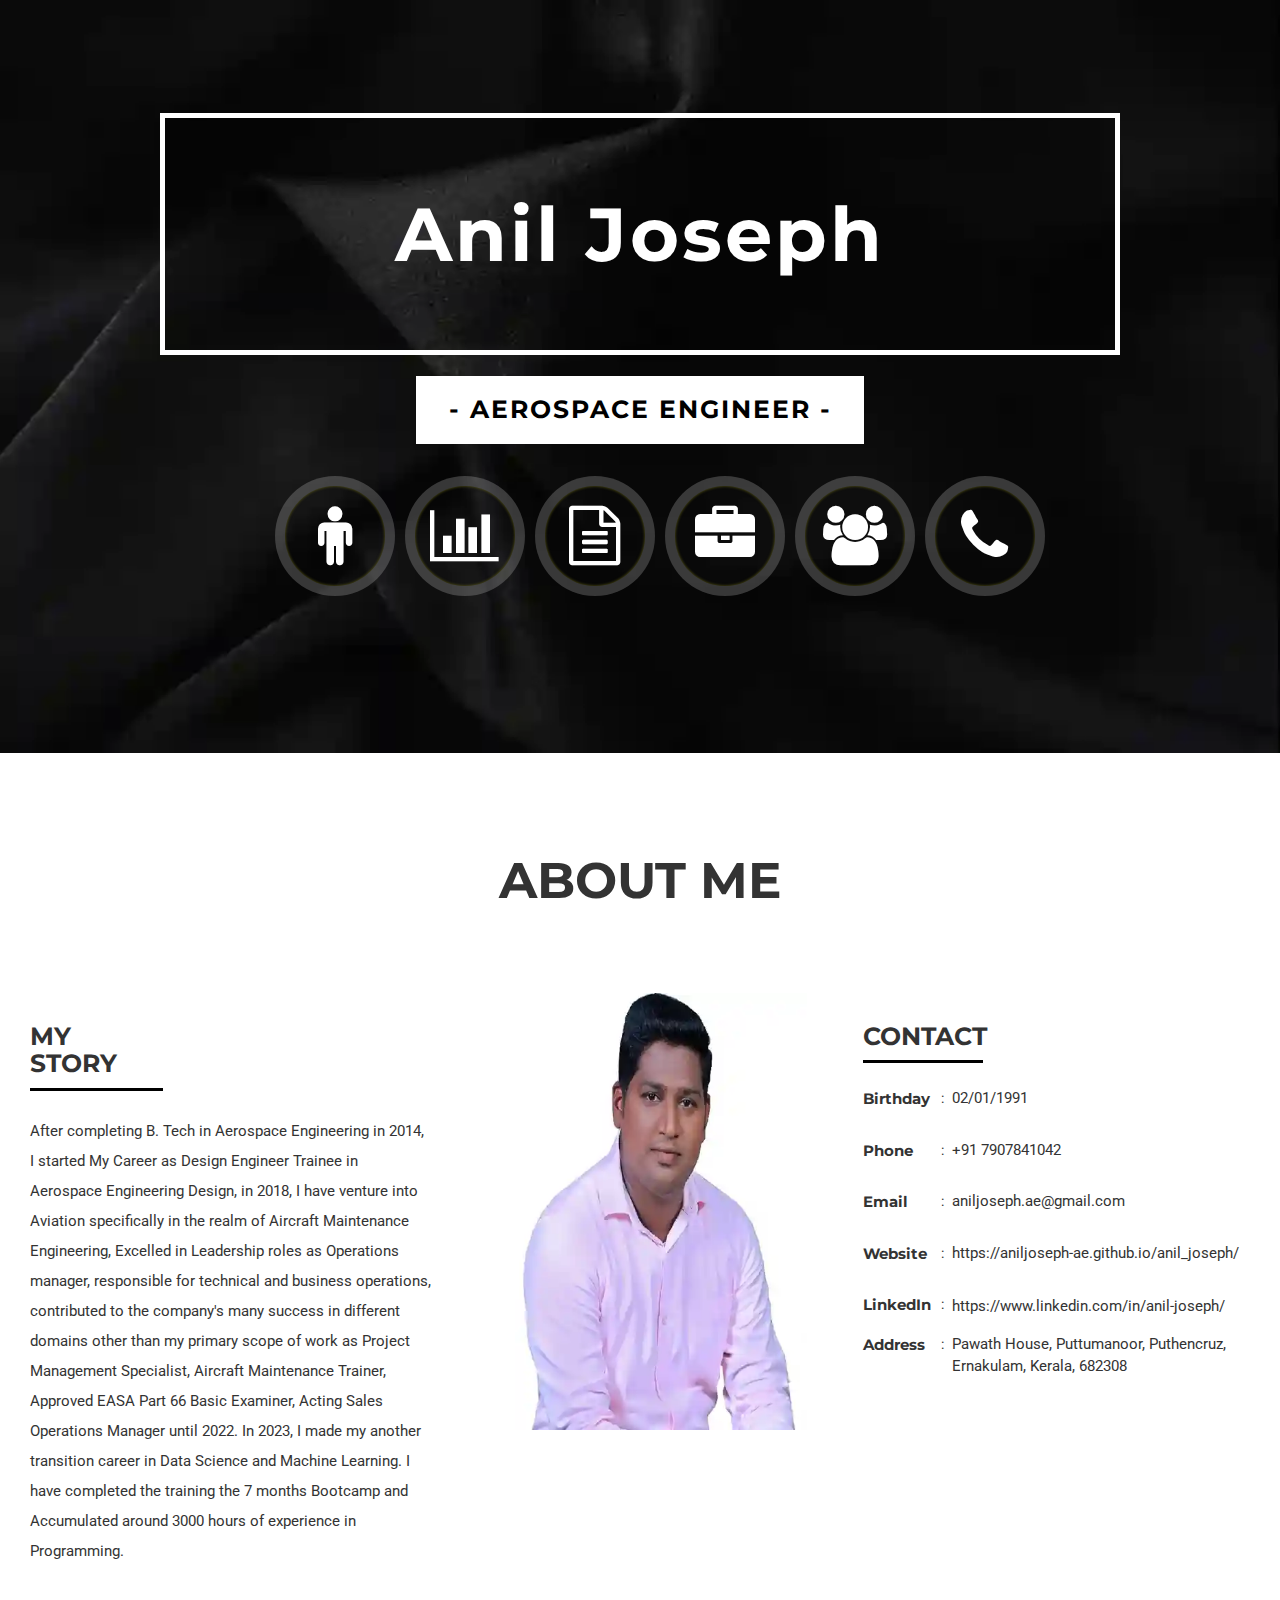
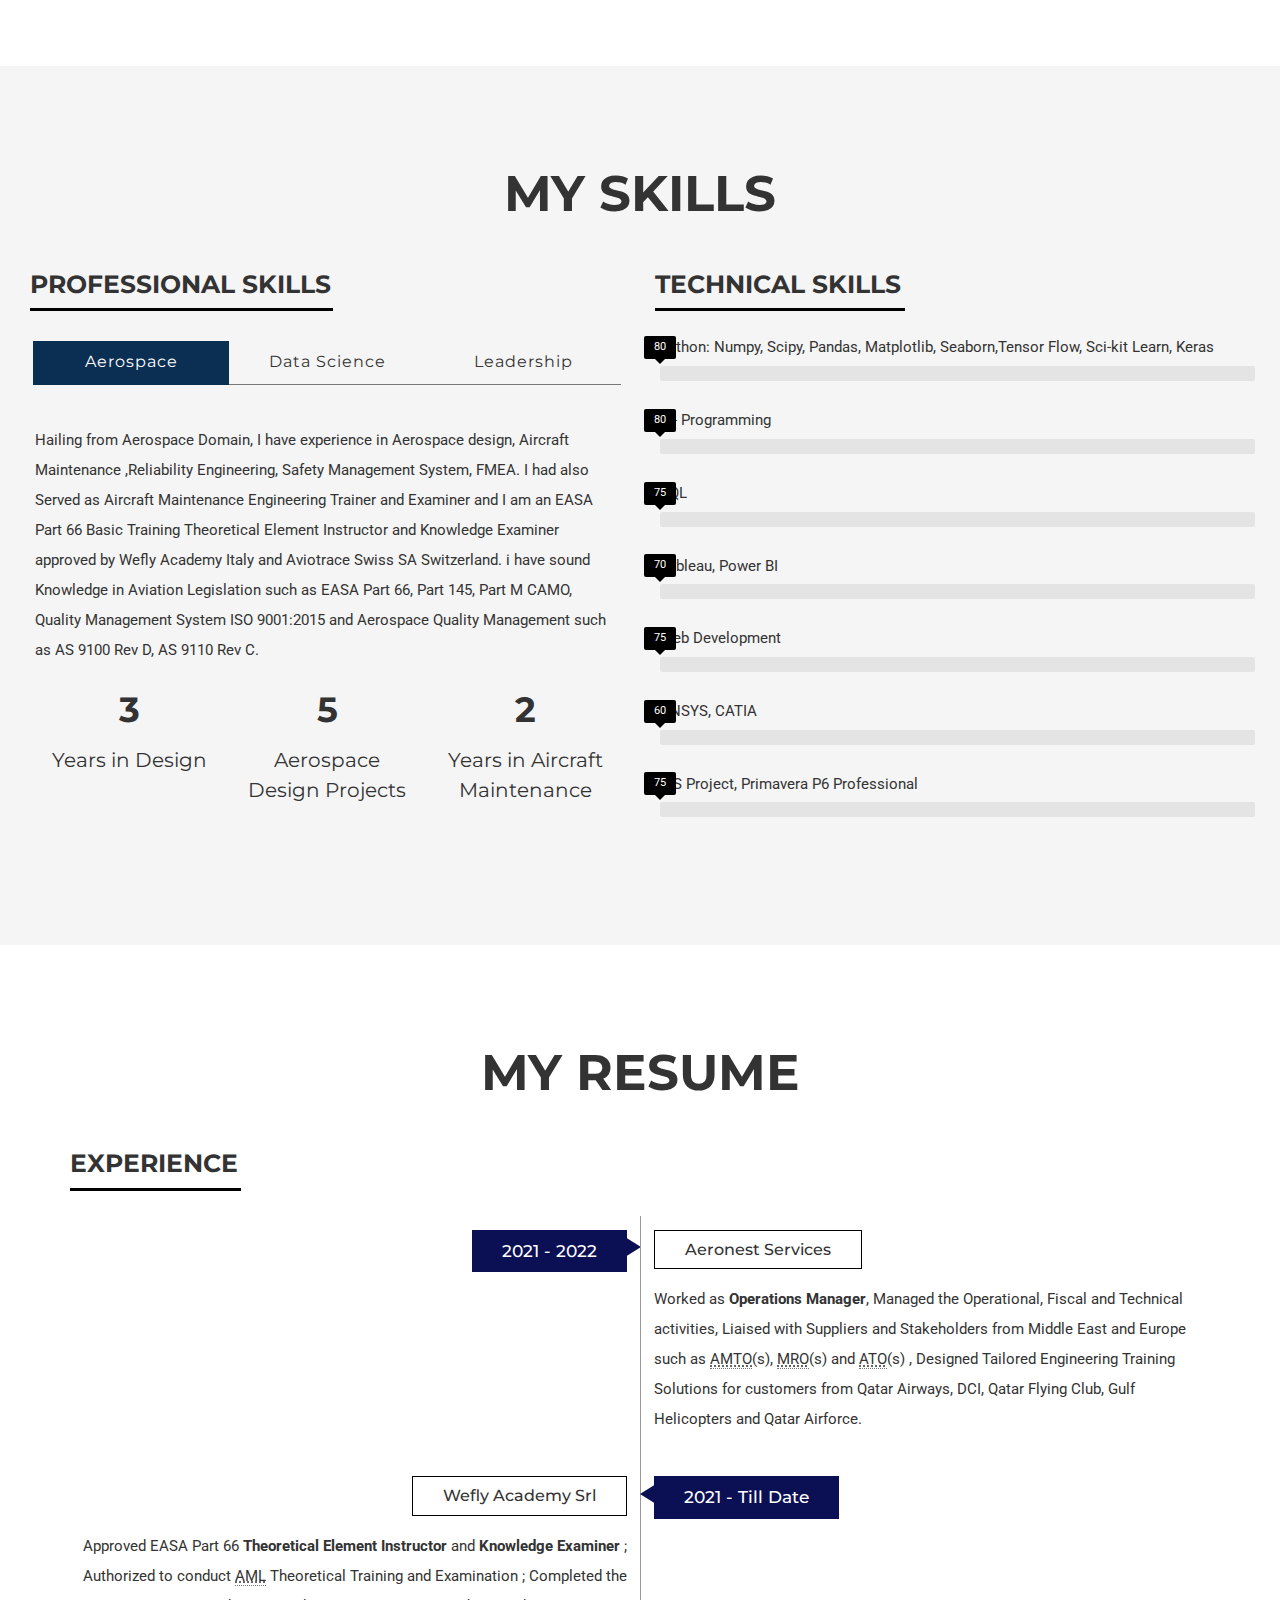
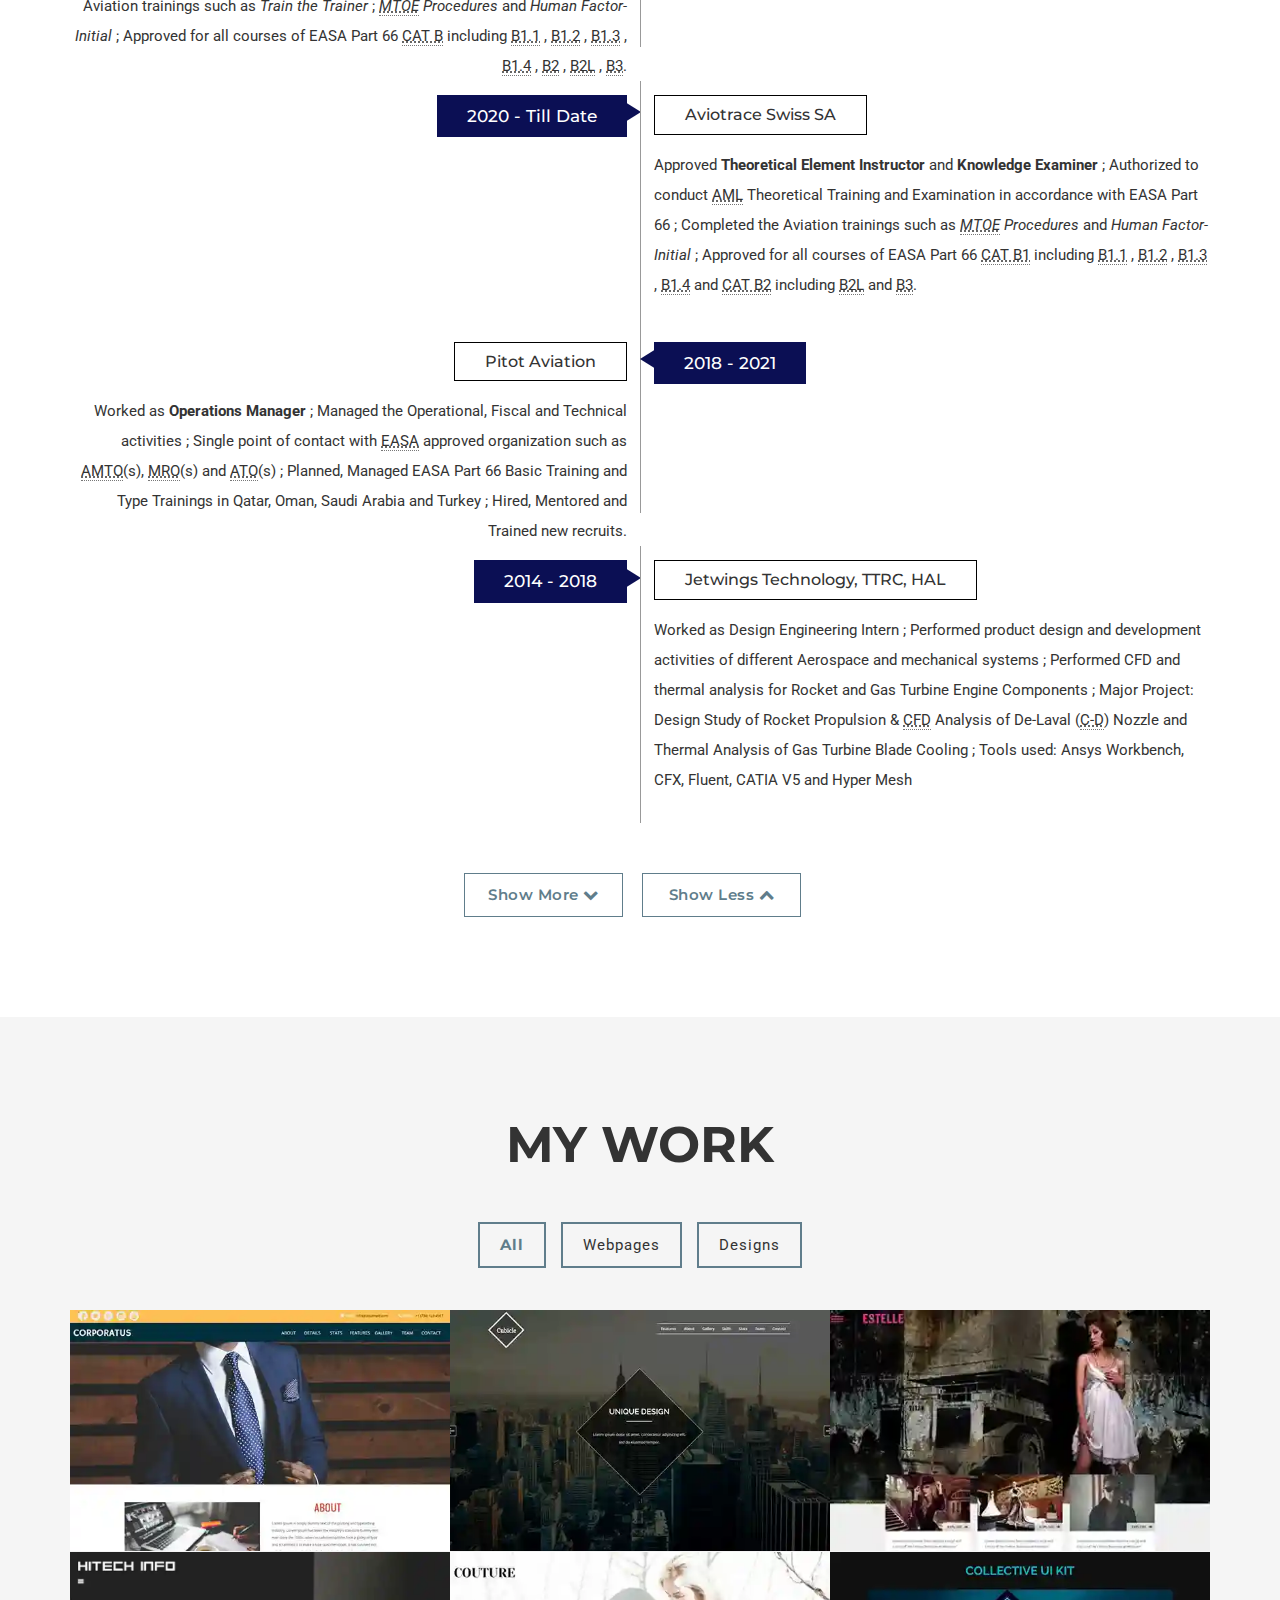
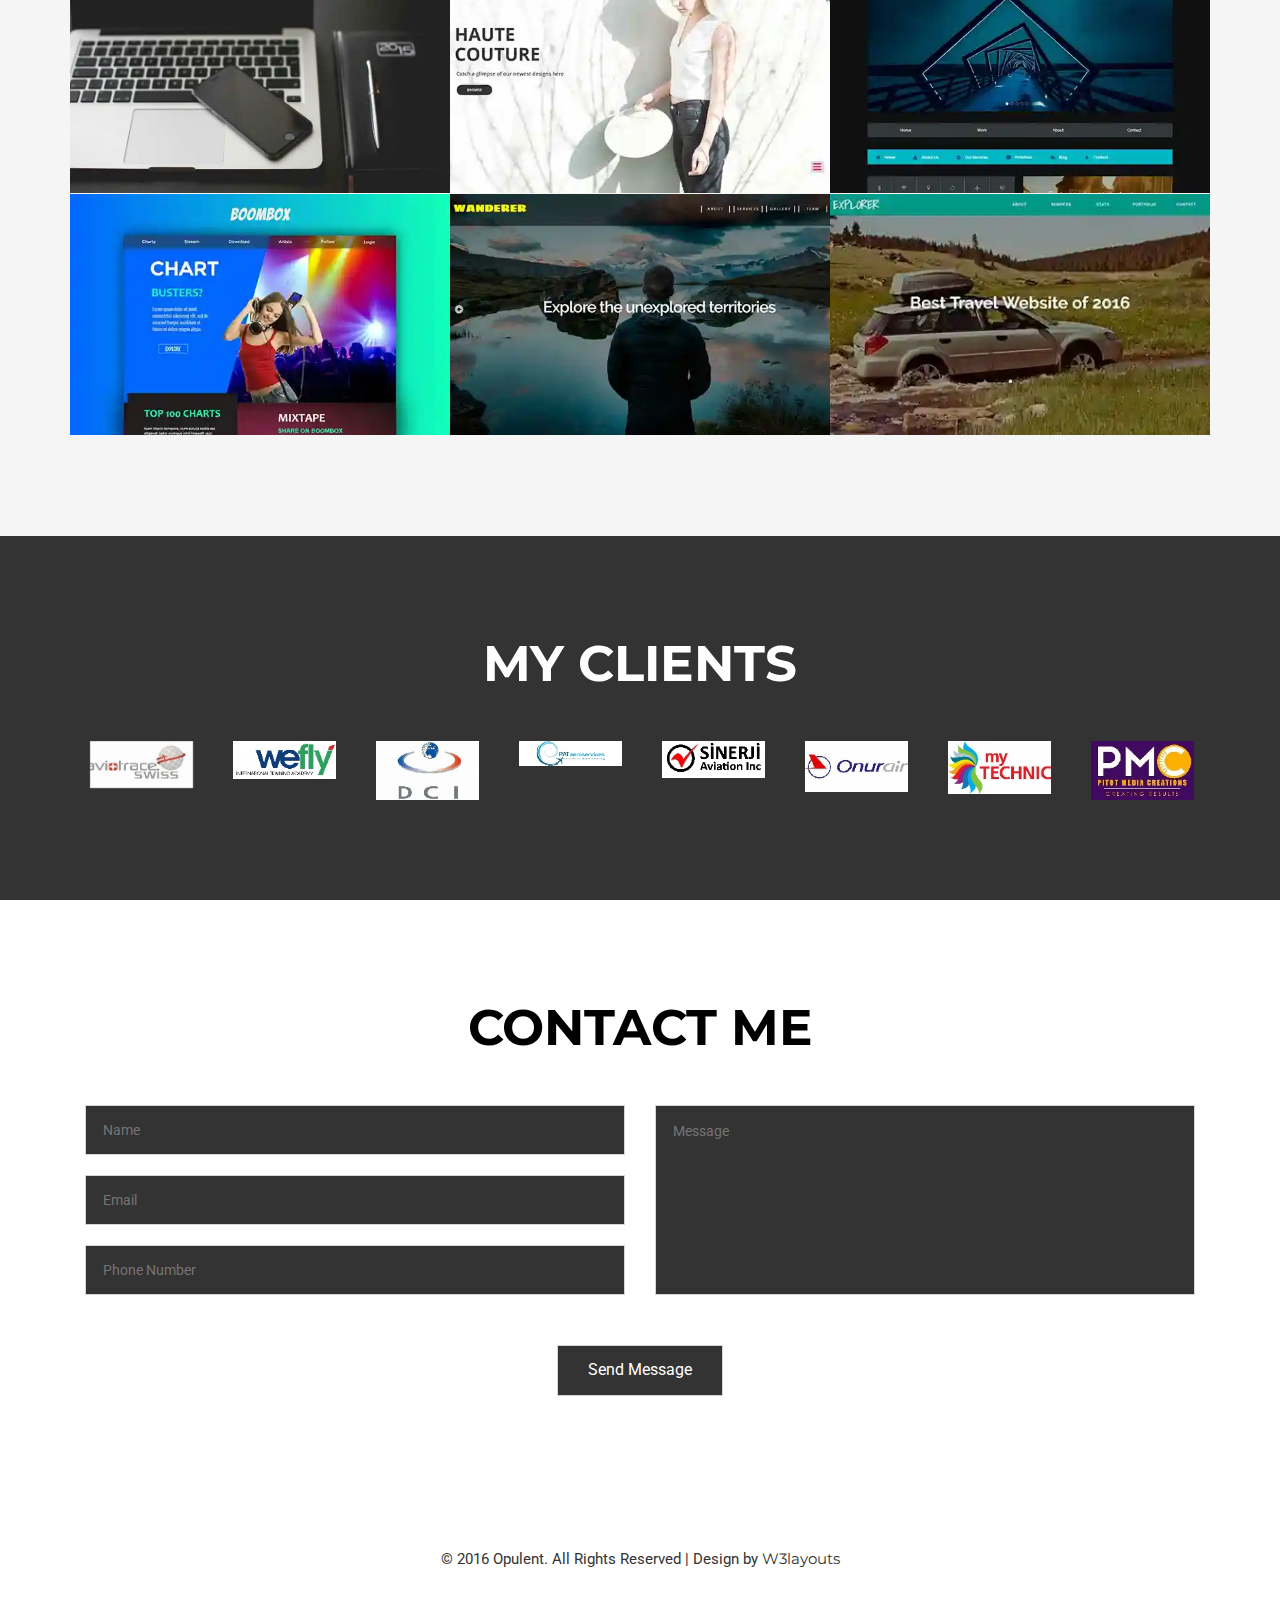
<file: index.html>
<!DOCTYPE html>
<html lang="en">

<!-- Head -->
<head>

<title>Anil Joseph</title>

<!-- Meta-Tags -->
<meta name="viewport" content="width=device-width, initial-scale=1">
<meta http-equiv="Content-Type" content="text/html; charset=utf-8">
<meta name="keywords" content="Opulent a Responsive Web Template, Bootstrap Web Templates, Flat Web Templates, Android Compatible Web Template, Smartphone Compatible Web Template, Free Webdesigns for Nokia, Samsung, LG, Sony Ericsson, Motorola Web Design">
<script type="application/x-javascript"> addEventListener("load", function() { setTimeout(hideURLbar, 0); }, false); function hideURLbar(){ window.scrollTo(0,1); } </script>
<!-- Meta-Tags ends her-->

<!-- Custom-Stylesheet-Links -->
<!-- Bootstrap-CSS --> 	<link rel="stylesheet" href="css/bootstrap.min.css"		type="text/css" media="all">
<!-- Index-Page-CSS --> <link rel="stylesheet" href="css/style.css" 			type="text/css" media="all">
<!-- FontAwesome-CSS --><link rel="stylesheet" href="css/font-awesome.min.css"	type="text/css" media="all">
<!-- PopUp-Box-CSS -->	<link rel="stylesheet" href="css/chocolat.css"			type="text/css" media="all">
<!-- OwlCarousel-CSS --><link rel="stylesheet" href="css/owl.carousel.css"		type="text/css" media="all">
<!-- //Custom-Stylesheet-Links -->

<!-- Fonts -->
<link rel="stylesheet" href="https://fonts.googleapis.com/css?family=Montserrat:400,700" type="text/css" media="all" async>
<link rel="stylesheet" href="https://fonts.googleapis.com/css?family=Roboto:100,300,400,500,700,900" type="text/css" media="all" async>


<!-- Fonts ends her-->


<script>
	var link = document.createElement('link');
	link.rel = 'stylesheet';
	link.href = 'css/font-awesome.min.css';
	link.type = 'text/css';
	link.media = 'all';
	document.head.appendChild(link);
</script>

</head>
<!-- Head ends here-->



<!-- Body -->
<body>



	<!-- Header -->
	<div class="header" id="agilehome">
		<img src="images/Background-1.webp" alt="Opulent">

		<h1>Anil Joseph</h1>

		<h2> - <span>AEROSPACE ENGINEER</span> - </h2>

		<!-- Navigation -->
		<div class="navigation">

			<div class="nav-grids">
				<div class="ch-grid">
					<div class="col-md-2 nav-grid nav-grid1">
						<div class="ch-item ch-img-1">
							<div class="ch-info-wrap">
								<div class="ch-info">
									<div class="ch-info-front ch-img-1"><i class="fa fa-male" aria-hidden="true"></i></div>
									<div class="ch-info-back">
										<h3><a class="scroll" href="#agileabout">ABOUT</a></h3>
									</div>
								</div>
							</div>
						</div>
					</div>
					<div class="col-md-2 nav-grid nav-grid2">
						<div class="ch-item ch-img-2">
							<div class="ch-info-wrap">
								<div class="ch-info">
									<div class="ch-info-front ch-img-1"><i class="fa fa-bar-chart" aria-hidden="true"></i></div>
									<div class="ch-info-back">
										<h3><a class="scroll" href="#wthreeskills">SKILLS</a></h3>
									</div>
								</div>
							</div>
						</div>
					</div>
					<div class="col-md-2 nav-grid nav-grid3">
						<div class="ch-item ch-img-3">
							<div class="ch-info-wrap">
								<div class="ch-info">
									<div class="ch-info-front ch-img-1"><i class="fa fa-file-text-o" aria-hidden="true"></i></div>
									<div class="ch-info-back">
										<h3><a class="scroll" href="#aitsresumewthree">RESUME</a></h3>
									</div>
								</div>
							</div>
						</div>
					</div>
					<div class="col-md-2 nav-grid nav-grid4">
						<div class="ch-item ch-img-4">
							<div class="ch-info-wrap">
								<div class="ch-info">
									<div class="ch-info-front ch-img-1"><i class="fa fa-briefcase" aria-hidden="true"></i></div>
									<div class="ch-info-back">
										<h3><a class="scroll" href="#portfolio">WORK</a></h3>
									</div>
								</div>
							</div>
						</div>
					</div>
					<div class="col-md-2 nav-grid nav-grid5">
						<div class="ch-item ch-img-5">
							<div class="ch-info-wrap">
								<div class="ch-info">
									<div class="ch-info-front ch-img-1"><i class="fa fa-users" aria-hidden="true"></i></div>
									<div class="ch-info-back">
										<h3><a class="scroll" href="#agileinfosclients">CLIENTS</a></h3>
									</div>
								</div>
							</div>
						</div>
					</div>
					<div class="col-md-2 nav-grid nav-grid6">
						<div class="ch-item ch-img-6">
							<div class="ch-info-wrap">
								<div class="ch-info">
									<div class="ch-info-front ch-img-1"><i class="fa fa-phone" aria-hidden="true"></i></div>
									<div class="ch-info-back">
										<h3><a class="scroll cont" href="#contact">CONTACT</a></h3>
									</div>
								</div>
							</div>
						</div>
					</div>
					<div class="clearfix"></div>
				</div>
			</div>

		</div>
		<!-- //Navigation -->

	</div>
	<!-- //Header -->



	<!-- About -->
	<div class="agileabout" id="agileabout">
		<div class="container-fluid">

			<h2>ABOUT ME</h2>

			<div class="agileabout-grids">
				<div class="col-md-4 agileabout-grid agileabout-grid-1">
					<h3>MY STORY</h3>
					<p>After completing B. Tech in Aerospace Engineering in 2014, I started My Career as Design Engineer Trainee in Aerospace Engineering Design, in 2018, I have venture into Aviation specifically in the realm of Aircraft Maintenance Engineering, Excelled in Leadership roles as Operations manager, responsible for technical and business operations, contributed to the company's many success in different domains other than my primary scope of work as Project Management Specialist, Aircraft Maintenance Trainer, Approved EASA Part 66 Basic Examiner, Acting Sales Operations Manager until 2022. In 2023, I made my another transition career in Data Science and Machine Learning. I have completed the training the 7 months Bootcamp and Accumulated around 3000 hours of experience in Programming.</p>
				</div>
				<div class="col-md-4 agileabout-grid agileabout-grid-2">
					<div class="agileabout-grid-2-image">
						<img src="images/Anil_Studio2-1.webp" alt="Opulent">
					</div>
				</div>
				<div class="col-md-4 agileabout-grid agileabout-grid-3">
					<h3>CONTACT</h3>
					<ul>
						<li><div class="li1">Birthday</div><div class="li2">:</div><div class="li3">02/01/1991</div><div class="clearfix"></div></li>
						<li><div class="li1">Phone</div><div class="li2">:</div><div class="li3">+91 7907841042</div><div class="clearfix"></div></li>
						<li><div class="li1">Email</div><div class="li2">:</div><div class="li3"><a class="mail" href="mailto:mail@example.com">aniljoseph.ae@gmail.com</a></div><div class="clearfix"></div></li>
						<li><div class="li1">Website</div><div class="li2">:</div><div class="li3"><a target="_blank" href="#">https://aniljoseph-ae.github.io/anil_joseph/</a></div><div class="clearfix"></div></li>
						<li><div class="li1">LinkedIn</div><div class="li2">:</div><div class="li3"><a target="_blank" href="https://www.linkedin.com/in/anil-joseph/">https://www.linkedin.com/in/anil-joseph/</a></div><div class="clearfix"></div></li>
						<li><div class="li1">Address</div><div class="li2">:</div><div class="li3">Pawath House, Puttumanoor, Puthencruz, Ernakulam, Kerala, 682308</div><div class="clearfix"></div></li>
					</ul>
				</div>
				<div class="clearfix"></div>
			</div>

		</div>
	</div>
	<!-- //About -->



	<!-- Skills -->
	<div class="wthreeskills" id="wthreeskills">
		<div class="container-fluid">
			<h3>MY SKILLS</h3>

			<div class="wthreeskills-grids">

				<div class="col-md-6 wthreeskills-grid wthreeskills-grid-1">
					<h4>PROFESSIONAL SKILLS</h4>

					<!-- Tabs -->
					<div class="tabs">
						<div class="sap_tabs">
							<div id="horizontalTab" style="display: block; width: 100%; margin: 0px;">
								<ul class="resp-tabs-list">
									<div role="tablist">
										<li class="resp-tab-item" aria-controls="tab_item-1" role="tab" aria-label="Aerospace Engineering "><span>Aerospace</span></li>
										<li class="resp-tab-item" aria-controls="tab_item-2" role="tab"><span>Data Science</span></li>
										<li class="resp-tab-item" aria-controls="tab_item-3" role="tab"><span>Leadership</span></li>
									</div>
								</ul>

								<div class="resp-tabs-container">
									<div class="tab-1 resp-tab-content" aria-labelledby="tab_item-1">
										<p>Hailing from Aerospace Domain, I have experience in Aerospace design, Aircraft Maintenance ,Reliability Engineering, Safety Management System, FMEA. I had also Served as Aircraft Maintenance Engineering Trainer and Examiner and I am an EASA Part 66 Basic Training Theoretical Element Instructor and Knowledge Examiner approved by Wefly Academy Italy  and Aviotrace Swiss SA Switzerland. i have sound Knowledge in Aviation Legislation such as EASA Part 66, Part 145, Part M CAMO, Quality Management System ISO 9001:2015 and Aerospace Quality Management such as AS 9100 Rev D, AS 9110 Rev C.</p>
										<div class="w3lsstatsaits-info">
											<div class="col-md-4 w3lsstatsaits-grid w3lsstatsaits-grid-1">
												<div class="w3lsstatsaitsstats counter" data-slno='1' data-min='0' data-max='9000' data-delay='.5' data-increment=4>3</div>
												<p>Years in Design</p>
											</div>
											<div class="col-md-4 w3lsstatsaits-grid w3lsstatsaits-grid-2">
												<div class="w3lsstatsaitsstats counter" data-slno='1' data-min='0' data-max='17000' data-delay='8' data-increment="1">5</div>
												<p>Aerospace Design Projects</p>
											</div>
											<div class="col-md-4 w3lsstatsaits-grid w3lsstatsaits-grid-3">
												<div class="w3lsstatsaitsstats counter" data-slno='1' data-min='0' data-max='12000' data-delay='.5' data-increment="11">2</div>
												<p>Years in Aircraft Maintenance</p>
											</div>
											<div class="clearfix"></div>
										</div>
									</div>
									<div class="tab-2 resp-tab-content" aria-labelledby="tab_item-2">
										<p>Started as a Programming Enthusiasts, having experience in python for 3 year, in 2023 I have made my career Transition into Data Science.
											i undergone Brototype's Brocamp in which i learn different programming Languages c,java, Java Script, Python  and web development using HTML, CSS, Javascript and Bootstrap 5, before i delve into Data Science and Machine Learning. i am proficient in Python, R Program and  SQL languages. I have extensive Experience in Pandas, Numpy, Sci-py, mathplotlib, TensorFlow, Scikit Learn, Tablaue, Power BI. I have completed 2 major Projects in Machine learing and also active in Kaggle community.</p>
										<div class="w3lsstatsaits-info">
											<div class="col-md-4 w3lsstatsaits-grid w3lsstatsaits-grid-1">
												<div class="w3lsstatsaitsstats counter" data-slno='1' data-min='0' data-max='9000' data-delay='.5' data-increment=4>5</div>
												<p>Projects</p>
											</div>
											<div class="col-md-4 w3lsstatsaits-grid w3lsstatsaits-grid-2">
												<div class="w3lsstatsaitsstats counter" data-slno='1' data-min='0' data-max='12000' data-delay='8' data-increment="1">6</div>
												<p>Languages</p>
											</div>
											<div class="col-md-4 w3lsstatsaits-grid w3lsstatsaits-grid-3">
												<div class="w3lsstatsaitsstats counter" data-slno='1' data-min='0' data-max='15000' data-delay='.5' data-increment="11">3000</div>
												<p>Working Hours</p>
											</div>
											<div class="clearfix"></div>
										</div>
									</div>
									<div class="tab-3 resp-tab-content" aria-labelledby="tab_item-3">
										<p>Working as Operation Manager for 5 in Qatar, I Owned leadership towards the achievement of the company’s strategic and operational objectives. I have experience in Managing  the operational and fiscal activities of the department including: staffing levels, budgets, and financial goals. Headed many  Business development Project notably introduction of Type Course for Airbus A320, Neo and Boeing 737 Classic & NG in 
											Collaboration with Aviation Training Organizations, MRO, Airlines from EMEA region. I served as Project Management Specialist in Pitot Aviation's Business Establishment Projects in Turkey, Saudi Arabia and Oman. I have sound Knowledge in Project Management and Lean Six Sigma.</p>
										<div class="w3lsstatsaits-info">
											<div class="col-md-4 w3lsstatsaits-grid w3lsstatsaits-grid-1">
												<div class="w3lsstatsaitsstats counter" data-slno='1' data-min='0' data-max='9000' data-delay='.5' data-increment=4>5</div>
												<p>Years in Leadership Role</p>
											</div>
											<div class="col-md-4 w3lsstatsaits-grid w3lsstatsaits-grid-2">
												<div class="w3lsstatsaitsstats counter" data-slno='1' data-min='0' data-max='17000' data-delay='8' data-increment="1">25</div>
												<p>Training Sessions</p>
											</div>
											<div class="col-md-4 w3lsstatsaits-grid w3lsstatsaits-grid-3">
												<div class="w3lsstatsaitsstats counter" data-slno='1' data-min='0' data-max='12000' data-delay='.5' data-increment="11">4000</div>
												<p>Teachings Hours</p>
											</div>
											<div class="clearfix"></div>
										</div>
									</div>
								</div>
							</div>
						</div>
					</div>
					<!-- //Tabs -->

				</div>

				<div class="col-md-6 wthreeskills-grid wthreeskills-grid-2">
					<h4>TECHNICAL SKILLS</h4>

					<div class="bar_group">
						<div class='bar_group__bar thin' label='Python: Numpy, Scipy, Pandas, Matplotlib, Seaborn,Tensor Flow, Sci-kit Learn, Keras' show_values='true' tooltip='true' value='80'></div>
						<div class='bar_group__bar thin' label='R - Programming' show_values='true' tooltip='true' value='80'></div>
						<div class='bar_group__bar thin' label='SQL' show_values='true' tooltip='true' value='75'></div>
						<div class='bar_group__bar thin' label='Tableau, Power BI' show_values='true' tooltip='true' value='70'></div>
						<div class='bar_group__bar thin' label='Web Development' show_values='true' tooltip='true' value='75'></div>
						<div class='bar_group__bar thin' label='ANSYS, CATIA' show_values='true' tooltip='true' value='60'></div>
						<div class='bar_group__bar thin' label='MS Project, Primavera P6 Professional' show_values='true' tooltip='true' value='75'></div>
					</div>

				</div>
				<div class="clearfix"></div>

			</div>

		</div>
	</div>
	<!-- //Skills -->
	<!-- RESUME SECTION -->
	<div class="aitsresumewthree" id="aitsresumewthree">
		<div class="container">
			<div class="aitsresumewthree-tag">
				<h3 class="title">MY RESUME</h3>
			</div>
			<div class="load_more">
				<ul id="myList">

					<!-- RESUME - EXPERIENCE SECTION -->
					<li class="aitsaitsresumewthreeli-1">
						<div class="l_g">
							<div class="l_g_r g_r">
								<div class="work">
									<h4 class="title">EXPERIENCE</h4>
									<div class="work-info"> 
										<div class="col-md-6 work-grid work-left"> 
											<h4>2021 - 2022</h4>
										</div>
										<div class="col-md-6 work-grid work-right"> 
											<details>
											<!-- Aeronest company information -->
												<summary><h5>Aeronest Services</h5></summary>
											<!-- Aeronest Job Discription -->
												<div class="company-info"><address>A premier Aviation Training Institute, providing <abbr title="European Union Aviation Safety Agency">EASA</abbr> 
												technical training services for Aircraft Maintenance Engineers, Technician and Pilots, including EASA Part 66 Basic Training, 
												Type Training for Airbus A320, Neo, Boeing 737 Classic & NG and Integrated <abbr title="Airline Transport Pilot License">ATPL</abbr>
												and ATPL conversion courses</address>
												</div>
											</details>
											<p>
												Worked as <b>Operations Manager</b>, 
												Managed the Operational, Fiscal  and Technical activities, 
												Liaised with Suppliers and Stakeholders from Middle East and Europe such as <abbr title="Aircraft Maintenance Training Organization">AMTO</abbr>(s), <abbr title="Maintenance, Repair, and Overhaul Facility">MRO</abbr>(s) and <abbr title="Approved Training Organization">ATO</abbr>(s)
												, Designed Tailored Engineering Training Solutions for customers from Qatar Airways, DCI, Qatar Flying Club, Gulf Helicopters and Qatar Airforce.
											</p>
										</div>
										<div class="clearfix"> </div>
									</div>
									<div class="work-info"> 
										<div class="col-md-6 work-grid work-right work-right2"> 
											<h4>2021 - Till Date</h4>
										</div>
										<div class="col-md-6 work-grid work-left work-left2"> 
											<details>
										<!-- wefly company information -->
												<summary><h5>Wefly Academy Srl</h5></summary>
										<!-- wefly Job Discription -->
												<div class="company-info"><address>A premier Aviation Training Institute, providing <abbr title="European Union Aviation Safety Agency">EASA</abbr> 
												technical training services for Aircraft Maintenance Engineers, Technician and Pilots, including EASA Part 66 Basic Training, 
												Type Training for Airbus A320, Neo, Boeing 737 Classic & NG and Integrated <abbr title="Airline Transport Pilot License">ATPL</abbr>
												and ATPL conversion courses</address>
												</div>
											</details>
											<p>
												Approved <abbr tittle="EASA Part-66 is a certification issued by the European Union Aviation Safety Agency (EASA) for aircraft maintenance personnel. It is a license for certifying the release to service of work performed on aircraft ">EASA Part 66 </abbr><b>Theoretical Element Instructor</b> and  <b>Knowledge Examiner</b> ; 
												Authorized to conduct <abbr title="Aircraft Maintenance License">AML</abbr> Theoretical Training and Examination ;
												Completed the Aviation trainings such as <em>Train the Trainer</em> ; <em><abbr title="Maintenance Training Organization Exposition">MTOE</abbr> Procedures</em> and <em>Human Factor-Initial</em>
												; Approved for all courses of EASA Part 66 <abbr title="Category B : B1 - Mechanical & B2 - Avionics Stream">CAT B</abbr> including 
												<abbr title="Fixed Wing with Jet Engine Aircraft">B1.1</abbr> , <abbr title="Fixed Wing with  Piton Engine Aircraft">B1.2</abbr> , <abbr title="Helicopter with Jet Engine">B1.3</abbr> , 
												<abbr title="Helicopter with piston Engine">B1.4</abbr> , <abbr title="Avionics">B2</abbr> , <abbr title="Avionics Limited">B2L</abbr> , <abbr title="Fixed wing Aircraft, Piston engine (Non-pressurized, 2000kg Maximum Take-Off Mass and below)">B3</abbr>.
											</p>
										</div>
										<div class="clearfix"> </div>
									</div>
									<div class="work-info"> 
										<div class="col-md-6 work-grid work-left"> 
											<h4>2020 - Till Date</h4>
										</div>
										<div class="col-md-6 work-grid work-right"> 
											<details>
										<!-- Aviotrace Swiss SA company information -->
												<summary><h5>Aviotrace Swiss SA</h5></summary>
										<!-- Aviotrace Swiss SA Job Discription -->
												<div class="company-info"><address>A premier Aviation Training Institute, providing <abbr title="European Union Aviation Safety Agency">EASA</abbr> 
												technical training services for Aircraft Maintenance Engineers, Technician and Pilots, including EASA Part 66 Basic Training, 
												Type Training for Airbus A320, Neo, Boeing 737 Classic & NG and Integrated <abbr title="Airline Transport Pilot License">ATPL</abbr>
												and ATPL conversion courses</address>
												</div>

											</details>
											<p>
												Approved <b>Theoretical Element Instructor</b> and  <b>Knowledge Examiner</b> ; 
												Authorized to conduct <abbr title="Aircraft Maintenance License">AML</abbr> Theoretical Training and Examination in accordance with EASA Part 66 ;
												Completed the Aviation trainings such as <em><abbr title="Maintenance Training Organization Exposition">MTOE</abbr> Procedures</em> and <em>Human Factor-Initial</em>
												; Approved for all courses of EASA Part 66 <abbr title="Category B1 - Mechanical & B2 - Avionics Stream">CAT B1</abbr> including 
												<abbr title="Fixed Wing with Jet Engine Aircraft">B1.1</abbr> , <abbr title="Fixed Wing with  Piton Engine Aircraft">B1.2</abbr> , <abbr title="Helicopter with Jet Engine">B1.3</abbr> , 
												<abbr title="Helicopter with piston Engine">B1.4</abbr> and <abbr title="Category B2 - Avionics Stream">CAT B2</abbr> including <abbr title="Avionics Limited">B2L</abbr> and <abbr title="Fixed wing Aircraft, Piston engine (Non-pressurized, 2000kg Maximum Take-Off Mass and below)">B3</abbr>.
											</p>
										</div>
										<div class="clearfix"> </div>
									</div>
									<div class="work-info"> 
										<div class="col-md-6 work-grid work-right work-right2"> 
											<h4>2018 - 2021</h4>
										</div>
										<div class="col-md-6 work-grid work-left work-left2"> 
											<details>
												<summary><h5>Pitot Aviation</h5></summary>
												<div class="company-info"><address>A premier Aviation Training Institute, providing <abbr title="European Union Aviation Safety Agency">EASA</abbr> 
												technical training services for Aircraft Maintenance Engineers, Technician and Pilots, including EASA Part 66 Basic Training, 
												Type Training for Airbus A320, Neo, Boeing 737 Classic & NG and Integrated <abbr title="Airline Transport Pilot License">ATPL</abbr>
												and ATPL conversion courses</address>
												</div>
											</details>
											<p>
												Worked as <b>Operations Manager</b> ;  
												Managed the Operational, Fiscal  and Technical activities ; 
												Single point of contact with <abbr title="European Union Aviation Safety Agency">EASA</abbr> approved organization such as <abbr title="Aircraft Maintenance Training Organization">AMTO</abbr>(s), <abbr title="Maintenance, Repair, and Overhaul Facility">MRO</abbr>(s) and <abbr title="Approved Training Organization">ATO</abbr>(s) 
												; Planned, Managed EASA Part 66 Basic Training and Type Trainings in Qatar, Oman, Saudi Arabia and Turkey ;
												Hired, Mentored and Trained new recruits. 
											</p>
										</div>
										<div class="clearfix"> </div>
									</div>
									<div class="work-info"> 
										<div class="col-md-6 work-grid work-left"> 
											<h4>2014 - 2018</h4>
										</div>
										<div class="col-md-6 work-grid work-right"> 
											<h5 class="comp">Jetwings Technology, TTRC, HAL</h5>
											<p>Worked as Design Engineering Intern ; Performed product design and development activities of different Aerospace and mechanical systems ; 
											Performed CFD and thermal analysis for Rocket and Gas Turbine Engine Components ; Major Project: Design Study of Rocket Propulsion & <abbr title="Computational Fluid Dynamics ">CFD</abbr> Analysis of De-Laval (<abbr title="Convergent - Divergent">C-D</abbr>) Nozzle and Thermal Analysis of Gas Turbine Blade Cooling
											; Tools used: Ansys Workbench, CFX, Fluent, CATIA V5 and Hyper Mesh</p>
										</div>
										<div class="clearfix"> </div>
									</div>
								</div>
							</div>
						</div>
					</li>
					<!-- RESUNE - EDUCATION SECTION -->
					<li>
						<div class="l_g">
							<div class="l_g_r g_r">
								<div class="work">
									<h4 class="title title">EDUCATION</h4>
									<div class="work-info"> 
										<div class="col-md-6 work-grid work-left"> 
											<h4>2019 - 2020</h4>
										</div>
										<div class="col-md-6 work-grid work-right"> 
											<h5 class="univ">Aviotrace Swiss SA</h5>
											<p>
												Completed all Certificates of Recognitions of EASA Part 66 Basic Examination CAT B1.1 Mechanical Stream, which is one of the prerequisites for the issuance of<abbr title="European Union Aviation Safety Agency Part 66"> EASA Part 66 </abbr><abbr title="Aircraft maintenance License">AML</abbr> <abbr title="Category B1 - Mechanical">CAT B1</abbr>:  
												The CoR(s) of CAT B1 Include: 
												<abbr title="Mathematics">M01</abbr> ; <abbr title="Physics">M02</abbr> ; <abbr title="Electrical Fundamentals">M03</abbr> ; 
												<abbr title="Electronic Fundamentals">M04</abbr> ; <abbr title="Digital Techniques, Electronic Instrument Systems">M05</abbr> ; <abbr title="Materials and Hardware">M06</abbr> ; <abbr title="Maintenance Practices">M07</abbr> ; 
												<abbr title="Basic Aerodynamics">M08</abbr> ;  <abbr title="Human Factor">M09</abbr> ; <abbr title="Aviation Legislation">M10</abbr> ; 
												<abbr title="Turbine Aeroplane Aerodynamics, Structures and Systems">M11A</abbr> ;  <abbr title="Gas Turbine Engine">M15</abbr> ; <abbr title="Propeller">M17</abbr> ; 
											</p>
										</div>
										<div class="clearfix"> </div>
									</div>
									<div class="work-info"> 
										<div class="col-md-6 work-grid work-right work-right2"> 
											<h4>2009 - 2014</h4>
										</div>
										<div class="col-md-6 work-grid work-left work-left2"> 
											<h5>Hindustan Aviation Academy</h5>
											<p>
												Graduated in <b>Bachelor of Technology</b> in <b>Aerospace Engineering</b>, affiliated by <em>IGNOU (Full-Time Program)</em> ; 
												it  is recognized as Canadian Equivalence of 4 Year Degree in  Aerospace engineering by<em><abbr title="World Education Services">WES</abbr> Canada</em> ; 
												also Attested  by <em><abbr title="Ministry of Foreign Affairs">MOFA</abbr>, Qatar</em> for the Issuance of Engineer License.
											</p>
										</div>
										<div class="clearfix"> </div>
									</div>
									<div class="work-info">
										<div class="col-md-6 work-grid work-left">
											<h4>1996 - 2008</h4>
										</div>
										<div class="col-md-6 work-grid work-right">
											<h5 class="sch">Higher Secondary Education</h5>
											<p>Completed my Primary Education in
											<abbr title="Goverment Upper Primary School">G.U.P.S</abbr> Puthencruz, Secondary Eduction in
											<abbr title="Mahatma Gandhi Memorial School High School">M.G.M.H.S</abbr> Puthencruz and 
											Higher Secondary Education (in <abbr title="Physics, Chemistry, Mathematics and Biology">Biology Science</abbr> Group),  in <abbr title="Goverment Higher Secondary School">G.H.S.S</abbr> Poothrikka, Ernakulam
											in the academic year of 2003, 2006 and 2008 respectively.<br></p>
										</div>
										<div class="clearfix"> </div>
									</div>
								</div>
							</div>
						</div>
					</li>

					<!-- RESUME - CERTIFICATIONS SECTION -->

					<li>
						<div class="l_g">
							<div class="l_g_r g_r">
								<div class="work">
									<h4 class="title title">CERTIFICATION</h4>
									<div class="work-info"> 
										<div class="col-md-6 work-grid work-left">
											<h4>2023 - 2024</h4>
										</div>
										<div class="col-md-6 work-grid work-right">
											<h5 >Programming & Data Science</h5>
											<p>
												1. Complete Machine Learning & Data Science Bootcamp 2023 - Udemy<br>
												2. Machine Learnig & Data Science - Udemy<br>
												3. Intro to Programming - Kaggle<br>
												4. Python - Kaggle<br>
											</p>
										</div>
										<div class="clearfix"> </div>
									</div>
									<div class="work-info">
										<div class="col-md-6 work-grid work-right work-right2">
											<h4>2012 - Till Date</h4>
										</div>
										<div class="col-md-6 work-grid work-left work-left2 text-justfy">
											<h5>Aerospace & Aviation</h5>
											<p>
												1.EASA Part 66 Basic CoR - Aviotrace Swiss SA, Switzerland<br>
												2. Train The Trainer: Initial Training - Wefly Academy Srl, Italy<br>
												3. Maintenance Training Organization Exposition - Wefly Academy Srl, Italy<br>
												4. Human Factor: Initial Training - Wefly Academy Srl, Italy<br>
												5. An Introduction to Reliability Engineering - The Manufacturing Academy, USA <br>
												6. Reliability Engineering Statistics - The Manufacturing Academy, USA <br>
											</p>
										</div>
										<div class="clearfix"> </div>
									</div>
									<div class="work-info"> 
										<div class="col-md-6 work-grid work-left"> 
											<h4>2012 - Till Date</h4>
										</div>
										<div class="col-md-6 work-grid work-right"> 
											<h5 >Leadership & Management</h5>
											<p>
												1. Complete Machine Learning & Data Science Bootcamp 2023 - Udemy<br>
												2. Machine Learnig & Data Science - Udemy<br>
												3. Intro to Programming - Kaggle<br>
												4. Python - Kaggle<br>
											</p>
										</div>
										<div class="clearfix"> </div>
									</div>
								</div>
							</div>
						</div>
					</li>
				</ul>
				<div class="wow fadeInUp" id="loadMore">Show More <i class="fa fa-chevron-down" aria-hidden="true"></i></div>
				<div class="wow fadeInDown" id="showLess">Show Less <i class="fa fa-chevron-up" aria-hidden="true"></i></div>
			</div>
		</div>
	</div>



	<!-- TRAINING AND CERTIFICATIONS SESSION EXIT-->

	<!-- Portfolio -->

		<!-- Portfolio -->
		<div class="portfolio w3layouts agileits" id="portfolio">
			<div class="container">
	
				<h3>MY WORK</h3>
	
				<ul class="simplefilter w3layouts agileits">
					<li class="active w3layouts agileits" data-filter="all">All</li>
					<li data-filter="1">Webpages</li>
					<li data-filter="2">Designs</li>
				</ul>
	
				<div class="filtr-container w3layouts agileits">
	
					<div class="filtr-item w3layouts agileits portfolio-t" data-category="1" data-sort="Busy streets">
						<a href="images/portfolio-1-1.webp" class="b-link-stripe w3layouts agileits b-animate-go thickbox">
							<figure>
								<img src="images/portfolio-1-1.webp" class="img-responsive w3layouts agileits" alt="Affiliation">
								<figcaption>
									<h3>OPULENT</h3>
								</figcaption>
							</figure>
						</a>
					</div>
					<div class="filtr-item w3layouts agileits" data-category="2" data-sort="Luminous night">
						<a href="images/portfolio-2-1.jpg" class="b-link-stripe w3layouts agileits b-animate-go thickbox">
							<figure>
								<img src="images/portfolio-2-1.webp" class="img-responsive w3layouts agileits" alt="Affiliation">
								<figcaption>
									<h3>OPULENT</h3>
								</figcaption>
							</figure>
						</a>
					</div>
	
					<div class="filtr-item w3layouts agileits" data-category="1" data-sort="City wonders">
						<a href="images/portfolio-3-1.webp" class="b-link-stripe w3layouts agileits b-animate-go thickbox">
							<figure>
								<img src="images/portfolio-3-1.webp" class="img-responsive w3layouts agileits" alt="Affiliation">
								<figcaption>
									<h3>OPULENT</h3>
								</figcaption>
							</figure>
						</a>
					</div>
	
					<div class="filtr-item w3layouts agileits" data-category="2" data-sort="In production">
						<a href="images/portfolio-4-1.jpg" class="b-link-stripe w3layouts agileits b-animate-go thickbox">
							<figure>
								<img src="images/portfolio-4-1.webp" class="img-responsive w3layouts agileits" alt="Affiliation">
								<figcaption>
									<h3>OPULENT</h3>
								</figcaption>
							</figure>
						</a>
					</div>
	
					<div class="filtr-item w3layouts agileits" data-category="1" data-sort="Industrial site">
						<a href="images/portfolio-5-1.webp" class="b-link-stripe w3layouts agileits b-animate-go thickbox">
							<figure>
								<img src="images/portfolio-5-1.webp" class="img-responsive w3layouts agileits" alt="Affiliation">
								<figcaption>
									<h3>OPULENT</h3>
								</figcaption>
							</figure>
						</a>
					</div>
	
					<div class="filtr-item w3layouts agileits" data-category="1" data-sort="Peaceful lake">
						<a href="images/portfolio-6-1.webp" class="b-link-stripe w3layouts agileits b-animate-go thickbox">
							<figure>
								<img src="images/portfolio-6-1.webp" class="img-responsive w3layouts agileits" alt="Affiliation">
								<figcaption>
									<h3>OPULENT</h3>
								</figcaption>
							</figure>
						</a>
					</div>
	
					<div class="filtr-item w3layouts agileits" data-category="2" data-sort="City lights">
						<a href="images/portfolio-7-1.webp" class="b-link-stripe w3layouts agileits b-animate-go thickbox">
							<figure>
								<img src="images/portfolio-7-1.webp" class="img-responsive w3layouts agileits" alt="Affiliation">
								<figcaption>
									<h3>OPULENT</h3>
								</figcaption>
							</figure>
						</a>
					</div>
	
					<div class="filtr-item w3layouts agileits" data-category="1" data-sort="Dreamhouse">
						<a href="images/portfolio-8-1.webp" class="b-link-stripe w3layouts agileits b-animate-go thickbox">
							<figure>
								<img src="images/portfolio-8-1.webp" class="img-responsive w3layouts agileits" alt="Affiliation">
								<figcaption>
									<h3>OPULENT</h3>
								</figcaption>
							</figure>
						</a>
					</div>
	
					<div class="filtr-item w3layouts agileits" data-category="1" data-sort="Dreamhouse">
						<a href="images/portfolio-9-1.webp" class="b-link-stripe w3layouts agileits b-animate-go thickbox">
							<figure>
								<img src="images/portfolio-9-1.webp" class="img-responsive w3layouts agileits" alt="Affiliation">
								<figcaption>
									<h3>OPULENT</h3>
								</figcaption>
							</figure>
						</a>
					</div>
					<div class="clearfix"></div>
	
				</div>
	
			</div>
		</div>
<!-- PORTFOLIO SECTION : ENDS HERE -->


	<!-- Clients -->
	<div class="agileinfosclients" id="agileinfosclients">
		<div class="container">

			<h3>MY CLIENTS</h3>

			<!-- Screen-Gallery-Carousel -->
			<div id="owl-demo" class="owl-carousel text-center slideanim">
				<div class="item">
					<img class="lazyOwl" src="images/01. Aviotrace Swiss~1.webp" alt="Cubicle">
				</div>
				<div class="item">
					<img class="lazyOwl" src="images/02. wefly Academy~1.webp" alt="Cubicle">
				</div>
				<div class="item">
					<img class="lazyOwl" src="images/03. Defence Councile Internationale~1.webp" alt="Cubicle">
				</div>
				<div class="item">
					<img class="lazyOwl" src="images/04. PAT Aeroservices~1.webp" alt="Cubicle">
				</div>
				<div class="item">
					<img class="lazyOwl" src="images/05. sinerji Aviation inc~1.webp" alt="Cubicle">
				</div>
				<div class="item">
					<img class="lazyOwl" src="images/06. Onurair Technik~1.webp" alt="Cubicle">
				</div>
				<div class="item">
					<img class="lazyOwl" src="images/07. My Technik~1.webp" alt="Cubicle">
				</div>
				<div class="item">
					<img class="lazyOwl" src="images/08. Pitot Media~1.webp" alt="Cubicle">
				</div>
				
			</div>
		</div>
	</div>
	<!-- Skills -->



	<!-- Contact -->
	<div class="contact" id="contact">
		<div class="container">

			<h3>CONTACT ME</h3>
			<div class="heading-underline"></div>

			<form action="#" method="post" class="contact_form slideanim">

				<div class="message">
					<div class="col-md-6 col-sm-6 grid_6 c1">
						<input type="text" class="margin-right" Name="Name" placeholder="Name" required="">
						<input type="email" Name="Email" placeholder="Email" required="">
						<input type="text" class="margin-right" Name="Phone Number" placeholder="Phone Number" required="">
					</div>

					<div class="col-md-6 col-sm-6 grid_6 c1">
						<textarea name="Message" placeholder="Message" required=""></textarea>
					</div>
					<div class="clearfix"></div>
				</div>

				<input type="submit" class="more_btn" value="Send Message">
			</form>

		</div>
	</div>
	<!-- //Contact -->



	<!-- Footer -->
	<div class="footer">
		<div class="container">

			<div class="copyright slideanim">
				<p>&copy; 2016 Opulent. All Rights Reserved | Design by <a href="http://w3layouts.com/"> W3layouts </a></p>
			</div>
			
		</div>
	</div>
	<!-- //Footer -->



	<!-- Custom-JavaScript-File-Links -->

	<!-- Default-JavaScript --> 
	<script type="text/javascript" src="js/jquery-2.1.4.min.js"></script>
		<!-- Bootstrap-JavaScript --> 
	<script type="text/javascript" async src="js/bootstrap.min.js"></script>

	<!-- Horizontal-Tabs-JavaScript -->
	<script src="js/easyResponsiveTabs.js" type="text/javascript"></script>
			<script type="text/javascript">
				$(document).ready(function () {
					$('#horizontalTab').easyResponsiveTabs({
						type: 'default',
						width: 'auto',
						fit: true,
					});
				});</script>
	<!-- Horizontal-Tabs-JavaScript -->

		<!-- Stats-Number-Scroller-Animation-JavaScript -->
	<script src="js/waypoints.min.js"></script> 
	<script src="js/counterup.min.js"></script> 
	<script>
		jQuery(document).ready(function( $ ) {
			$('.counter').counterUp({
				delay: 10,
				time: 1000,
			});
		});
		</script>		
		<!-- //Stats-Number-Scroller-Animation-JavaScript -->

		<!-- Progressive-Bars-JavaScript -->
		<script src="js/bars.js"></script>
		<!-- //Progressive-Bars-JavaScript -->

		<!-- Show-More-JavaScript -->
			
		<!-- Show-More-JavaScript -->
	<script>
			$(document).ready(function () {
				size_li = $("#myList li").size();
				x=1;
				$('#myList li:lt('+x+')').show();
				$('#loadMore').click(function () {
					x= (x+1 <= size_li) ? x+1 : size_li;
					$('#myList li:lt('+x+')').show();
				});
				$('#showLess').click(function () {
					x=(x-1<0) ? 1 : x-1;
					$('#myList li').not(':lt('+x+')').hide();
				});
			});
		</script>
		<!-- Tabs-JavaScript -->
			<script src="js/jquery.filterizr.js"></script>
			<script src="js/controls.js"></script>
			<script type="text/javascript">
				$(function() {
					$('.filtr-container').filterizr();
				});
			</script>
		<!-- //Tabs-JavaScript -->

		<!-- PopUp-Box-JavaScript -->
			<script src="js/jquery.chocolat.js"></script>
			<script type="text/javascript">
				$(function() {
					$('.filtr-item a').Chocolat();
				});
			</script>
		<!-- PopUp-Box-JavaScript -->

		<!-- Owl-Carousel-JavaScript -->
			<script src="js/owl.carousel.js"></script>
			<script>
				$(document).ready(function() {
					$("#owl-demo").owlCarousel ({
						items : 8,
						lazyLoad : true,
						autoPlay : true,
						speed: 900,
						pagination : false,
					});
				});
			</script>
		<!-- //Owl-Carousel-JavaScript -->

		<!-- Slide-To-Top JavaScript -->
			<script type="text/javascript">
				$(document).ready(function() {
					var defaults = {
						containerID: 'toTop',
						containerHoverID: 'toTopHover',
						scrollSpeed: 100,
						easingType: 'linear',
					};
					$().UItoTop({ easingType: 'easeOutQuart' });
				});
			</script>
			<a href="#" id="toTop" class="stuoyal3w stieliga" style="display: block;"> <span id="toTopHover" style="opacity: 0;"> </span></a>
		<!-- //Slide-To-Top JavaScript -->

		<!-- Smooth-Scrolling-JavaScript -->
			<script type="text/javascript" src="js/move-top.js"></script>
			<script type="text/javascript" src="js/easing.js"></script>
			<script type="text/javascript">
				jQuery(document).ready(function($) {
					$(".scroll").click(function(event){
						event.preventDefault();
						$('html,body').animate({scrollTop:$(this.hash).offset().top},1000);
					});
				});
			</script>
		<!-- //Smooth-Scrolling-JavaScript -->

		<!-- form validation -->
	<script>
		function validateForm() {
			var name = document.getElementById("name").value;
			var email = document.getElementById("email").value;
			var phoneNumber = document.getElementById("phoneNumber").value;
			var message = document.getElementById("message").value;
	  
			// Validate Name
			if (name.trim() === "") {
			  alert("Please enter your name.");
			  return false;
			}
	  
			// Validate Email
			var emailPattern = /^[^\s@]+@[^\s@]+\.[^\s@]+$/;
			if (!email.match(emailPattern)) {
			  alert("Please enter a valid email address.");
			  return false;
			}
	  
			// Validate Phone Number (Allow only numeric characters)
			var phoneNumberPattern = /^\d+$/;
			if (!phoneNumber.match(phoneNumberPattern)) {
			  alert("Please enter a valid phone number (numeric characters only).");
			  return false;
			}
	  
			// Validate Message
			if (message.trim() === "") {
			  alert("Please enter your message.");
			  return false;
			}
	  
			return true;
		  }
	</script>

		<!-- form validation -->



	<!-- //Custom-JavaScript-File-Links -->



</body>
<!-- //Body -->



</html>
</file>
<file: css/chocolat.css>
body{
	margin:0;
	padding:0;
}
#Choco_overlay{
	background: #000!important;
	position: fixed;
	top: 0;
	left: 0;
	z-index: 1000;
	width: 100%;
	height: 100%;
	display:none;
	padding:0;
	margin:0;
}
#Choco_content{
	display:none;
	width:800px;
	height:600px;
	z-index:1001;
	position:fixed;
	left:50%;
	top:50%;
	margin-left:-400px;
	margin-top:-300px;
	border-top:1px solid transparent;/*Yes, adjust image perfectly at the center of a box, don't know why.*/
}
#Choco_left_arrow{
	float:left;
	background-image:url(../images/left.png)!important;
	background-position:12%;
	left:-20%;
}
#Choco_right_arrow{
	float:right;
	background-image:url(../images/right.png)!important;
	background-position:88%;
	left:20%;
}
.Choco_arrows{
	background-repeat:no-repeat;
	display:none;
	position:relative;
	cursor:pointer;
	width:49%;
	top:-100%;
	height:100%;
	margin-top:-30px;
}
#Choco_container_photo{
	text-align:center;
	width:800px;
	height:600px;
	/*background:url(../images/ajax-loader.gif) center center no-repeat;*/
}
#Choco_container_description{
	padding:0;
	height:26px;
	width:100%;
	color:#FFFFFF;
	font-family:Tahoma;
	clear:both;
	position:relative;
	font-size:12px;
	margin-top:-5px;
	overflow:hidden;
	visibility:hidden;
}
#Choco_container_title{
	float:left;
	padding:5px;
}
#Choco_container_via{
	padding:5px;
	float:right;
}
#Choco_container_via a{
	color:gray;
}
#Choco_container_via a:hover{
	color:white;
	background:gray;
}
#Choco_close{
	width:30px;
	height:25px;
	background-image:url(../images/close.png)!important;
	background-repeat:no-repeat;
	z-index:1002;
	cursor:pointer;
	margin: 0px 0px 15px 0px;
	display:none;
}
#Choco_loading{
	width:9px;
	height:11px;
	background-image:url(../images/loading.gif);
	background-repeat:no-repeat;
	z-index:1002;
	cursor:pointer;
	float:right;
	margin-top:-20px;
	display:none;
}
#Choco_bigImage{
	display:none;
	position:relative;
	width:100%;
	height:100%;
	margin-top:-5px;
}
</file>
<file: css/style.css>
/*--
	Author: W3Layouts
	Author URL: http://w3layouts.com
	License: Creative Commons Attribution 3.0 Unported
	License URL: http://creativecommons.org/licenses/by/3.0/
--*/



/*-- Reset-Code --*/

body {
	padding: 0;
	margin: 0;
	background: #FFF;
	font-family: 'Roboto', sans-serif;
}

body a {
	transition: 0.5s all;
	-webkit-transition: 0.5s all;
	-moz-transition: 0.5s all;
	-o-transition: 0.5s all;
	-ms-transition: 0.5s all;
	text-decoration: none;
}

body a:hover {
	text-decoration: none;
}

body a:focus, a:hover {
	text-decoration: none;
}

input[type="button"], input[type="submit"], button.btn, button.btn:hover {
	transition: 0.5s all;
	-webkit-transition: 0.5s all;
	-moz-transition: 0.5s all;
	-o-transition: 0.5s all;
	-ms-transition: 0.5s all;
}

h1, h2, h3, h4, h5, h6 {
	margin: 0;
	padding: 0;
	text-align: center;
	font-family: 'Montserrat', sans-serif;
}

p {
	margin: 0;
}

ul {
	margin: 0;
	padding: 0;
}

label {
	margin: 0;
}

img {
	width: 100%;
}

a:focus, a:hover {
	text-decoration: none;
	outline: none;
}

/*-- //Reset-Code --*/





/*-- Index-Page-Styling --*/





.header {
	position: relative;
}

.header h1 {
	position: absolute;
	top: 15%;
	right: 0;
	left: 0;
	width: 60%;
	margin: 0 auto;
	padding: 75px 0;
	font-size: 75px;
	letter-spacing: 3px;
	font-weight: 700;
	color: #FFF;
	background-color: rgba(0, 0, 0, 0.22);
	border: 5px solid #FFF;
}

.header h2 {
	position: absolute;
	top: 45%;
	left: 0;
	right: 0;
	width: 35%;
	margin: 0 auto;
	padding: 20px 0;
	font-size: 25px;
	letter-spacing: 2px;
	font-weight: 700;
	color: #000;
	background-color: #FFF;
}

/*-- Navigation --*/

.navigation {
	position: absolute;
	top: 60%;
	left: 0;
	right: 0;
	padding: 0 350px;
}

.ch-grid {
	padding: 0;
	list-style: none;
	display: block;
	text-align: center;
	width: 100%;
}

.ch-grid:after, .ch-item:before {
	content: '';
	display: table;
}

.ch-grid:after {
	clear: both;
}

.ch-grid {
	display: inline-block;
}

.ch-item {
	width: 100%;
	height: 100%;
	border-radius: 50%;
	position: relative;
	box-shadow: 0 1px 2px rgba(0,0,0,0.1);
	cursor: default;
}

.ch-info-wrap, .ch-info{
	position: absolute;
	width: 100px;
	height: 100px;
	border-radius: 50%;
}

.ch-info-wrap {
	top: 20px;
	left: 20px;
	box-shadow: 0 0 0 10px rgba(255,255,255,0.2), inset 0 0 3px rgba(115,114, 23, 0.8);
}

.ch-info > div {
	display: block;
	position: absolute;
	width: 100%;
	height: 100%;
	border-radius: 50%;
	background-position: center center;
	-webkit-backface-visibility: hidden;
}

.ch-info .ch-info-front {
	-webkit-transition: all 0.6s ease-in-out;
	-moz-transition: all 0.6s ease-in-out;
	-o-transition: all 0.6s ease-in-out;
	-ms-transition: all 0.6s ease-in-out;
	transition: all 0.6s ease-in-out;
}

.ch-info .ch-info-back {
	opacity: 0;
	background: rgba(0, 0, 0, 0.5);
	pointer-events: none;
	-webkit-transform: scale(1.5);
	-moz-transform: scale(1.5);
	-o-transform: scale(1.5);
	-ms-transform: scale(1.5);
	transform: scale(1.5);
	-webkit-transition: all 0.4s ease-in-out 0.2s;
	-moz-transition: all 0.4s ease-in-out 0.2s;
	-o-transition: all 0.4s ease-in-out 0.2s;
	-ms-transition: all 0.4s ease-in-out 0.2s;
	transition: all 0.4s ease-in-out 0.2s;
}

.ch-item:hover .ch-info-front {
	-webkit-transform: scale(0);
	-moz-transform: scale(0);
	-o-transform: scale(0);
	-ms-transform: scale(0);
	transform: scale(0);
	opacity: 0;
}

.ch-item:hover .ch-info-back {
	-webkit-transform: scale(1);
	-moz-transform: scale(1);
	-o-transform: scale(1);
	-ms-transform: scale(1);
	transform: scale(1);
	opacity: 1;
	pointer-events: auto;
}

.ch-info-front i.fa {
	font-size: 60px;
	padding-top: 20px;
	color: #FFF;
}

.ch-info-back h3 {
	font-family: 'Montserrat', sans-serif;
	font-size: 20px;
	font-weight: 700;
	margin-top: 40px;
}

.ch-info-back h3 a {
	color: #FFF;
}

.ch-info-back h3 a:hover {
	color: #22ffb9;
}

/*-- //Navigation --*/



/*-- About --*/

.agileabout {
	padding: 100px 0;
}

.agileabout h2, .wthreeskills h3, .aitsresumewthree h3, .portfolio h3, .agileinfosclients h3, .wthreetestimonials h3, .contact h3 {
	font-size: 50px;
	font-weight: 700;
	margin-bottom: 50px;
}

.agileabout h2 {
	margin-bottom: 115px;
}

.agileabout-grid h3, .wthreeskills-grid h4, .aitsresumewthree h4.title {
	font-size: 25px;
	font-weight: 700;
	text-align: left;
	padding-bottom: 10px;
	border-bottom: 3px solid #000;
	margin-bottom: 25px;
	width: 27%;
}

.agileabout-grid p {
	line-height: 30px;
	font-size: 15px;
}

.agileabout-grid-2 {
	position: relative;
}

.agileabout-grid-2-image {
	position: absolute;
}

.agileabout-grid-2-image {
	position: absolute;
	width: 65%;
	top: -70px;
	left: 20%;
	right: 0;
}

.agileabout-grid-3 ul li {
	display: block;
	padding: 15px 0;
}

.agileabout-grid-3 ul li .li1 {
	font-family: 'Montserrat', sans-serif;
	width: 15%;
	float: left;
	font-size: 15px;
	font-weight: 700;
}

.agileabout-grid-3 ul li .li2 {
	width: 5%;
	float: left;
	text-align: center;
}

.agileabout-grid-3 ul li .li3 {
	width: 80%;
	float: left;
	font-size: 15px;
	padding-top: 1px;
}

.agileabout-grid-3 ul li:nth-child(1) {
	padding-top: 0;
}

.agileabout-grid-3 ul li:nth-child(5) {
	padding-bottom: 0;
}

.agileabout-grid-3 ul li:nth-child(5) .li3 {
	padding-right: 100px;
	line-height: 25px;
}

.agileabout-grid-3 ul li a {
	color: #333;
}

.agileabout-grid-3 ul li a:hover {
	color: #607D8B;
}

/*-- //About --*/



/*-- Skills --*/

.wthreeskills {
	padding: 100px 0;
	background-color: #F5F5F5;
}

.wthreeskills-grid-1 h4 {
	width: 40%;
}

.wthreeskills-grid-2 h4 {
	width: 33%;
}

	/*-- Tabs --*/

	.tabs {
		margin: 30px 0 0 0;
	}

	.sap_tabs {
		clear: both;
	}

	.tab_box {
		background: #fd926d;
		padding: 2em;
	}

	.top1 {
		margin-top: 2%;
	}

	.resp-tabs-list {
		list-style: none;
		text-align: center;
		width: 99%;
		margin: 0 auto 5px;
	}

	.resp-tab-item {
		cursor: pointer;
		display: inline-block;
		margin: 0;
		outline: none;
		-webkit-transition: all 0.3s ease-out;
		-moz-transition: all 0.3s ease-out;
		-ms-transition: all 0.3s ease-out;
		-o-transition: all 0.3s ease-out;
		transition: all 0.3s ease-out;
		width: 33.3%;
		float: left;
		padding: 10px 0;
		border-bottom: 1px ridge #777;
	}

	.resp-tab-item span {
		font-family: 'Montserrat', sans-serif;
		font-size: 16px;
		letter-spacing: 1px;
		color: #333;
	}

	.resp-tab-active {
		text-shadow: none;
		background-color: #0B2E53;
		border-bottom: 1px solid #0B2E53;
	}

	.resp-tab-active span {
		color: #FFF;
	}

	.resp-tabs-container {
		padding: 0px;
		clear: left;
	}

	h2.resp-accordion {
		cursor: pointer;
		padding: 5px;
		display: none;
	}

	.resp-tab-content {
		display: none;
		padding-top: 40px;
	}

	.resp-content-active, .resp-accordion-active {
		display: block;
	}

	.resp-tab-item label{
		margin-right:8px;
	}

	.resp-tab-content p {
		line-height: 30px;
		font-size: 15px;
		padding: 0 5px;
	}

	/*-- //Tabs --*/

	/*-- Number-Scroller --*/

	.w3lsstatsaits-info {
		text-align: center;
		margin-top: 20px;
	}

	.w3lsstatsaitsstats {
		font-family: 'Montserrat', sans-serif;
		font-size: 35px;
		font-weight: 700;
		margin-bottom: 10px;
	}

	.w3lsstatsaits-info p {
		font-family: 'Montserrat', sans-serif;
		font-size: 20px;
	}

	/*-- //Number-Scroller --*/

	/*-- Progress-Bar --*/

	.bar_group {
		position: relative;
		z-index: 0;
		padding: 0 5px;
	}

	.bar_group__bar.thin::before{
		display: block;
		content: '';
		position: absolute;
		z-index: -1;
		width: 100%;
		height: 15px;
		-webkit-border-radius: 2px;
		border-radius: 2px;
		-moz-border-radius: 2px;
		background: #E4E4E4;
	}

	.bar_group__bar.thin {
		width: 0%;
		height: 15px;
		-webkit-border-radius: 2px;
		border-radius: 2px;
		-moz-border-radius: 2px;
		background: #607d8b;
		margin-bottom: 10px;
		-webkit-transition: width 1s;
		transition: width 1s;
		-moz-transition: width 1s;
		margin-bottom: 2em !important;
	}

	.bar_label_max {
		display: none;
	}

	.bar_label_min {
		display: none;
	}

	.b_tooltip {
		-webkit-transition: all 1s;
		transition: all 1s;
		-moz-transition: all 1s;
		position: relative;
		float: left;
		left: 100%;
		padding: 4px 10px 7px 10px;
		background-color: #000;
		-webkit-transform: translateX(-50%) translateY(-30px);
		-ms-transform: translateX(-50%) translateY(-30px);
		transform: translateX(-50%) translateY(-30px);
		-moz-transform: translateX(-50%) translateY(-30px);
		-o-transform: translateX(-50%) translateY(-30px);
		-webkit-border-radius: 2px;
		border-radius: 2px;
		-moz-border-radius: 2px;
		line-height: 11px;
	}

	.b_tooltip span {
		color: #fff;
		font-size: 0.8em;
	}

	.b_tooltip--tri {
		width: 0;
		height: 0;
		position: absolute;
		content: '';
		bottom: -5px;
		left: 0;
		right: 0;
		margin: auto;
		display: block;
		border-style: solid;
		border-width: 5px 5px 0 5px;
		border-color: #000 transparent transparent transparent;
	}

	.b_label {
		margin-bottom: .5em;
		font-size: 1.1em;
	}

	/*-- //Progress-Bar --*/

/*-- //Skills --*/



/*-- Resume --*/

.aitsresumewthree {
	padding: 100px 0;
	position: relative;
}

.aitsresumewthree h4.title {
	width: 15%;
}

.aitsresumewthree h4.title2 {
	width: 14%;
}

#myList li{ 
	display: none;
	list-style-type: none;
	/*--w3layouts--*/
	/*--agileits--*/
}

ul#myList {
	margin-bottom: 3em;
}

#loadMore {
	font-family: 'Montserrat', sans-serif;
	color: #607d8b;
	font-weight: 600;
	cursor: pointer;
	padding: 10px 0;
	width: 14%;
	margin-right: 1em;
	display: inline-block;
	border: 1px solid #607d8b;
	font-size: 1.1em;
	position: relative;
	transition: 0.5s all ease;
	-webkit-transition: 0.5s all ease;
	-moz-transition: 0.5s all ease;
	-o-transition: 0.5s all ease;
	-ms-transition: 0.5s all ease;
	text-decoration: none;
	letter-spacing: 0.5px;
}

#loadMore:hover {
	background-color: #607d8b;
	color: #fff;
}

#showLess {
	font-family: 'Montserrat', sans-serif;
	color: #607d8b;
	font-weight: 600;
	cursor: pointer;
	padding: 10px 0;
	width: 14%;
	margin-right: 1em;
	display: inline-block;
	border: 1px solid #607d8b;
	font-size: 1.1em;
	position: relative;
	/*--w3layouts--*/
	/*--agileits--*/
	transition: 0.5s all ease;
	-webkit-transition: 0.5s all ease;
	-moz-transition: 0.5s all ease;
	-o-transition: 0.5s all ease;
	-ms-transition: 0.5s all ease;
	text-decoration: none;
	letter-spacing: 0.5px;
}

#showLess:hover {
	background-color: #607d8b;
	color: #fff;
}

.l_g:after {
	clear: both;
}

.load_more{
	text-align: center;
}

li.aitsaitsresumewthreeli-1 {
	margin-bottom: 50px;
}

/*-- //Resume --*/



/*-- Work --*/

.work-left {
	text-align: right;
	padding: 1em 13px 0 0;
}

.work-right {
	border-left: 1px solid #999;
	padding: 1em 0 2em 13px;
	text-align: left;
}

.work-info h4 {
	font-size: 1.2em;
	background: #0B0F54;
	display: inline-block;
	padding: 12px 30px;
	color: #fff;
	position: relative;
}

.work-info h4:before {
	width: 0;
	height: 0;
	position: absolute;
	content: '';
	top: 7.5px;
	right: -14px;
	border-style: solid;
	border-width: 10px 0 10px 16px;
	border-color: transparent transparent transparent #0B0F54;
}

.work-info h5 {
	font-size: 16px;
	margin-bottom: 15px;
	border: 1px solid #000;
	display: inline-block;
	padding: 10px 30px;
}

.work-right.work-right2 {
	min-height: 185px;
	float: right;
}

.work-right.work-right2 h4:before {
	left: -14px;
	-webkit-transform: rotate(180deg);
	-moz-transform: rotate(180deg);
	transform: rotate(180deg);
	-o-transform: rotate(180deg);
	-ms-transform: rotate(180deg);
}

.work-info p {
	font-size: 15px;
	line-height: 30px;
}

/*-- //Work --*/



/*-- Portfolio --*/

.portfolio {
	padding: 100px 0;
	background-color: #F5F5F5;
}

.filtr-item {
	padding: 0;
	width: 33.3335%;
	float: left;
}

.filtr-container {
	width: 100%;
}

.item-desc {
	background-color: rgba(0,0,0,0.5);
	color: white;
	position: absolute;
	text-transform: uppercase;
	text-align: center;
	z-index: 1;
}

.simplefilter li, .multifilter li, .sortandshuffle li {
	color: #333;
	cursor: pointer;
	display: inline-block;
	padding: 10px 20px;
	font-size: 1.1em;
	margin: 0 0.4em;
	letter-spacing: 1px;
}

.simplefilter li {
	border: 2px solid #607d8b;
}

.simplefilter li.active {
	font-family: 'Montserrat', sans-serif;
	border: 2px solid #607d8b;
	color: #607d8b;
	font-weight: 700;
}

select {
	padding: 1rem 1rem;
	text-transform: uppercase;
}

.sortandshuffle .shuffle-btn {
	background-color: #dec800;
}

.sortandshuffle .sort-btn {
	background-color: #de0000;
}

.sortandshuffle .sort-btn.active {
	background-color: #9d0000;
}

.filtr-item {
	transform: scale(1) translate3d(0px, 0px, 0px);
	-o-transform: scale(1) translate3d(0px, 0px, 0px);
	transition: all 0.5s ease-out 0ms;
	-o-transition: all 0.5s ease-out 0ms;
	transform-style: preserve-3d;
	-o-transform-style: preserve-3d;
}

ul.simplefilter {
	text-align: center;
	margin-bottom: 3em;
}

@media(max-width:991px) {
	.filtr-item {
		float: left;
		width: 33.33%;
	}
	.simplefilter li, .multifilter li, .sortandshuffle li {
		padding: 10px 13px;
		font-size: 1em;
	}
}

@media(max-width:768px) {
	.filtr-item {
		float: left;
		width: 50%;
	}
	.simplefilter li, .multifilter li, .sortandshuffle li {
		padding: 8px 10px;
		font-size: 0.9em;
		letter-spacing: 0px;
	}
}

@media(max-width:600px) {
	.filtr-item {
		padding: 0em;
	}
	ul.simplefilter {
		margin-bottom: 0em;
	}
	.simplefilter li, .multifilter li, .sortandshuffle li {
		margin-bottom: 1em;
	}
}

@media(max-width:414px) {
	ul.simplefilter {
		margin-bottom: 0em;
	}
	.filtr-item {
		width: 100%;
	}
	.simplefilter li, .multifilter li, .sortandshuffle li {
		padding: 4px 4px;
		font-size: 0.8em;
		letter-spacing: 0px;
		margin-bottom: 1em;
	}
}

.portfolio figure {
	margin: 0;
	padding: 0;
	position: relative;
	display: block;
	cursor: pointer;
	overflow: hidden;
}

.portfolio figure:hover figcaption {
	-ms-filter: progid:DXImageTransform.Microsoft.Alpha(Opacity=100);
	filter: alpha(opacity=100);
	opacity: 1;
	-webkit-transform: rotate(0);
	-moz-transform: rotate(0);
	-o-transform: rotate(0);
	-ms-transform: rotate(0);
	transform: rotate(0);
	top: 0;
}

.portfolio figcaption {
	-ms-filter: progid:DXImageTransform.Microsoft.Alpha(Opacity=0);
	filter: alpha(opacity=0);
	opacity: 0;
	position: absolute;
	height: 100%;
	width: 100%;
	top: -100%;
	background: rgba(0,0,0,.5);
	color: #fff;
	-webkit-transition: all .5s ease;
	-moz-transition: all .5s ease;
	-o-transition: all .5s ease;
	-ms-transition: all .5s ease;
	transition: all .5s ease;
	-webkit-transition-delay: .5s;
	-moz-transition-delay: .5s;
	-o-transition-delay: .5s;
	-ms-transition-delay: .5s;
	transition-delay: .5s;
	-webkit-transform: rotate(360deg);
	-moz-transform: rotate(360deg);
	-o-transform: rotate(360deg);
	-ms-transform: rotate(360deg);
	transform: rotate(360deg);
}

.portfolio figcaption h3 {
	font-weight: 700;
	font-size: 30px;
	color: #FFF;
	margin-bottom: 0;
	position: relative;
	margin-top: 105px;
	-webkit-transition: all .5s;
	-moz-transition: all .5s;
	-o-transition: all .5s;
	-ms-transition: all .5s;
	transition: all .5s;
	-webkit-transition-delay: 1s;
	-moz-transition-delay: 1s;
	-o-transition-delay: 1s;
	-ms-transition-delay: 1s;
	transition-delay: 1s;
}

.portfolio figure:hover h3 {
	left: 0;
}

.portfolio figcaption a {
	color: #fff;
	border: 2px solid #fff;
	padding: 4px 10px;
	text-decoration: none;
}

.portfolio figcaption a:hover {
	color: #4f5856;
	background: #fff;
}

/*-- //Portfolio --*/



/*-- Clients --*/

.agileinfosclients {
	padding: 100px 0;
	background-color: #333;
}

.agileinfosclients h3 {
	color: #FFF
}

/*-- //Clients --*/



/*-- Contact --*/

.contact {
	background: url("../images/contact.jpg");
	background-repeat: no-repeat;
	background-attachment: fixed;
	background-position: center;
	background-size: cover;
	-webkit-background-size: cover;
	-moz-background-size: cover;
	-o-background-size: cover;
	color: #000;
	padding: 100px 0;
}

.contact_form input[type='text'], .contact_form input[type="email"] {
	width: 100%;
	border-radius: 0;
	line-height: 22px;
	font-size: 14px;
	padding: 14px 17px 14px;
	outline: none;
	color: #FFF;
	height: 50px;
	border: 1px solid #d5d5d5;
	margin: 0 0 20px;
	background: rgba(0, 0, 0, 0.8);
}

.contact_form textarea {
	width: 100%;
	border-radius: 0;
	line-height: 22px;
	font-size: 14px;
	padding: 14px 17px 14px;
	outline: none;
	border: 1px solid #d5d5d5;
	-webkit-box-sizing: border-box;
	-moz-box-sizing: border-box;
	box-sizing: border-box;
	resize: none;
	color: #FFF;
	height: 190px;
	background: rgba(0, 0, 0, 0.8);
}

form.contact_form {
	text-align: center;
}

.message {
	margin-bottom: 30px;
}

.more_btn {
	padding: 13px 30px;
	border: 1px solid #d5d5d5;
	font-size: 16px;
	color: #FFF;
	background-color: rgba(0, 0, 0, 0.8);
	text-decoration: none;
	outline: none;
	transition: 0.5s all;
	-webkit-transition: 0.5s all;
	-moz-transition: 0.5s all;
	-o-transition: 0.5s all;
	-ms-transition: 0.5s all;
	cursor: pointer;
}

.more_btn:hover {
	color: #FFF;
	background-color: #607d8b;
}

/*-- //Contact --*/



/*-- Footer --*/

.copyright {
	margin: 50px 0;
	text-align: center;
}

.copyright p {
	color: #333;
	font-size: 15px;
	line-height: 25px;
}

.copyright p a {
	color: #333;
	font-family: 'Montserrat', sans-serif;
}

.copyright p a:hover {
	color: #ff4c4a;
}

/*-- //Footer --*/



/*-- Go-To-Top-Button --*/

#toTop {
	z-index: 99999;
	display: none;
	text-decoration: none;
	position: fixed;
	bottom: 0;
	right: 0;
	overflow: hidden;
	width: 40px;
	height: 40px;
	border: none;
	text-indent: 100%;
	background: url("../images/to-top.png") no-repeat 0px 0px;
}

/*-- //Go-To-Top-Button --*/



/*-- Text-Selection-Background-Color --*/

	/*-- Works on common browsers --*/
	::selection {
		background-color: #1e1e1e;
		color: #fff;
	}

	/*-- Mozilla based browsers --*/
	::-moz-selection {
		background-color: #1e1e1e;
		color: #fff;
	}

	/*-- For Other Browsers --*/
	::-o-selection {
		background-color: #1e1e1e;
		color: #fff;
	}

	::-ms-selection {
		background-color: #1e1e1e;
		color: #fff;
	}

	/*-- For Webkit --*/
	::-webkit-selection {
		background-color: #1e1e1e;
		color: #fff;
	}

/*-- //Text-Selection-Background-Color --*/





/*-- //Index-Page-Styling --*/










/*-- Responsive-Code --*/





@media screen and (max-width: 1920px) {
	.header h1 {
		top: 25%;
	}
	.navigation {
		top: 70%;
	}
	.header h2 {
		top: 51%;
	}
	.agileabout-grid-2-image {
		width: 55%;
		top: -105px;
	}
	.agileabout-grid-1 h3 {
		width: 22%;
	}
	.agileabout-grid-3 h3 {
		width: 22%;
	}
	.agileabout-grid p {
		line-height: 35px;
	}
	.agileabout-grid-3 ul li:nth-child(5) .li3 {
		padding-right: 0;
	}
	.wthreeskills-grid-1 h4 {
		width: 33%;
	}
	.wthreeskills-grid-2 h4 {
		width: 27%;
	}
}

@media screen and (max-width: 1680px) {
	.header h1 {
		top: 20%;
	}
	.navigation {
		top: 65%;
	}
	.agileabout-grid-1 h3 {
		width: 26%;
	}
	.agileabout-grid-3 h3 {
		width: 25%;
	}
	.wthreeskills-grid-1 h4 {
		width: 38%;
	}
	.wthreeskills-grid-2 h4 {
		width: 31%;
	}
}

@media screen and (max-width: 1600px) {
	.header h1 {
		top: 15%;
	}
	.header h2 {
		top: 45%;
	}
	.navigation {
		top: 60%;
	}
	.agileabout-grid-1 h3, .agileabout-grid-3 h3 {
		width: 27%;
	}
	.wthreeskills-grid-1 h4 {
		width: 40%;
	}
	.wthreeskills-grid-2 h4 {
		width: 33%;
	}
}

@media screen and (max-width: 1440px) {
	.header h2 {
		top: 50%;
	}
	.agileabout-grid-1 h3 {
		width: 31%;
	}
	.agileabout-grid-3 h3 {
		width: 30%;
	}
	.agileabout-grid-2-image {
		width: 70%;
		top: -30px;
	}
	.agileabout-grid-3 ul li .li3 {
		padding-top: 0;
	}
	.agileabout-grid p {
		line-height: 30px;
	}
	.wthreeskills-grid-1 h4 {
		width: 45%;
	}
	.wthreeskills-grid-2 h4 {
		width: 37%;
	}
}

@media screen and (max-width: 1366px) {
	.header h1 {
		width: 70%;
	}
	.navigation {
		padding: 0 300px;
	}
	.agileabout-grid-1 h3 {
		width: 33%;
	}
	.agileabout-grid-3 h3 {
		width: 31%;
	}
	.agileabout-grid-1 {
		padding-right: 0;
	}
	.wthreeskills-grid-1 h4 {
		width: 47%;
	}
	.wthreeskills-grid-2 h4 {
		width: 39%;
	}
}

@media screen and (max-width: 1280px) {
	.header h1 {
		width: 75%;
	}
	.navigation {
		padding: 0 250px;
	}
	.agileabout-grid-3 ul li .li1 {
		width: 18%;
	}
	.agileabout-grid-3 ul li .li3 {
		width: 77%;
	}
	.wthreeskills-grid-1 h4 {
		width: 51%;
	}
	.wthreeskills-grid-2 h4 {
		width: 42%;
	}
}

@media screen and (max-width: 1080px) {
	.header h1 {
		width: 75%;
		font-size: 60px;
		padding: 50px 0;
	}
	.header h2 {
		top: 48%;
		width: 35%;
		padding: 15px 0;
		font-size: 20px;
	}
	.navigation {
		padding: 0 150px;
	}
	.agileabout, .wthreeskills, .aitsresumewthree, .portfolio, .agileinfosclients, .contact {
		padding: 75px 0;
	}
	.agileabout h2, .wthreeskills h3, .aitsresumewthree h3, .portfolio h3, .agileinfosclients h3, .wthreetestimonials h3, .contact h3 {
		font-size: 45px;
		margin-bottom: 40px;
	}
	.agileabout h2 {
		margin-bottom: 75px;
	}
	.agileabout-grid-1 h3, .agileabout-grid-3 h3 {
		width: 41%;
	}
	.agileabout-grid p {
		line-height: 25px;
		font-size: 14px;
	}
	.agileabout-grid-2-image {
		width: 80%;
		left: 15%;
	}
	.agileabout-grid-3 ul li .li1 {
		width: 20%;
	}
	.agileabout-grid-3 ul li .li3 {
		width: 75%;
	}
	.wthreeskills-grid-1 h4 {
		width: 61%;
	}
	.wthreeskills-grid-2 h4 {
		width: 50%;
	}
	.aitsresumewthree h4.title {
		width: 18%;
	}
	.work-info p {
		font-size: 14px;
		line-height: 25px;
	}
	.aitsresumewthree h4.title2 {
		width: 17%;
	}
	.portfolio figcaption h3 {
		margin-top: 90px;
	}
	.copyright {
		margin: 30px 0;
	}
}

@media screen and (max-width: 1024px) {
	.navigation {
		padding: 0 140px;
	}
	.agileabout-grid-1 h3, .agileabout-grid-3 h3 {
		width: 43%;
	}
	.wthreeskills-grid-1 h4 {
		width: 65%;
	}
	.wthreeskills-grid-2 h4 {
		width: 53%;
	}
}

@media screen and (max-width: 991px) {
	.navigation {
		padding: 0 80px 0 60px;
	}
	.nav-grid {
		width: 16.6%;
		float: left;
	}
	.ch-info-front i.fa {
		font-size: 50px;
		padding-top: 25px;
	}
	.container {
		width: 100%;
	}
	.agileabout-grid {
		width: 33.3%;
		float: left;
		padding: 0;
	}
	.agileabout-grid-2-image {
		left: 10%;
	}
	.wthreeskills-grid {
		width: 50%;
		float: left;
	}
	.wthreeskills-grid-1 h4 {
		width: 67%;
	}
	.wthreeskills-grid-2 h4 {
		width: 55%;
	}
	.resp-tab-content {
		padding-top: 20px;
	}
	.resp-tab-content p {
		line-height: 26px;
		font-size: 14px;
	}
	.w3lsstatsaits-grid {
		width: 33.3%;
		float: left;
	}
	.w3lsstatsaits-info p {
		font-size: 20px;
	}
	.work-grid {
		width: 50%;
		float: left;
	}
	.portfolio figcaption h3 {
		margin-top: 85px;
	}
}

@media screen and (max-width: 966px) {
	.agileabout h2, .wthreeskills h3, .aitsresumewthree h3, .portfolio h3, .agileinfosclients h3, .wthreetestimonials h3, .contact h3 {
		font-size: 40px;
	}
	.agileabout-grid h3, .wthreeskills-grid h4, .aitsresumewthree h4.title {
		font-weight: 100;
	}
	.agileabout-grid-1 h3 {
		width: 44%;
	}
	.agileabout-grid-3 h3 {
		width: 43%;
	}
	.wthreeskills-grid-1 h4 {
		width: 69%;
	}
	.wthreeskills-grid-2 h4 {
		width: 57%;
	}
}

@media screen and (max-width: 900px) {
	.header h1 {
		width: 70%;
		font-size: 50px;
		padding: 40px 0;
	}
	.navigation {
		padding: 0 80px 0 40px;
	}
	.agileabout-grid-1 {
		width: 100%;
		margin-bottom: 50px;
	}
	.agileabout-grid-2, .agileabout-grid-3 {
		width: 50%;
	}
	.agileabout-grid h3, .wthreeskills-grid h4, .aitsresumewthree h4.title {
		font-size: 22px;
		padding-bottom: 10px;
		margin-bottom: 15px;
	}
	.agileabout h2 {
		margin-bottom: 40px;
	}
	.agileabout-grid-1 h3 {
		width: 14%;
	}
	.agileabout-grid-2-image {
		width: 60%;
		left: 15%;
	}
	.agileabout-grid-3 h3 {
		width: 27%;
	}
	.agileabout-grid-3 ul li .li1 {
		width: 23%;
	}
	.agileabout-grid-3 ul li .li3 {
		width: 72%;
	}
	.agileabout-grid-3 ul li .li1, .agileabout-grid-3 ul li .li3 {
		font-size: 14px;
	}
	.w3lsstatsaits-info {
		margin-top: 5px;
	}
	.w3lsstatsaitsstats {
		font-size: 30px;
		margin-bottom: 3px;
	}
}

@media screen and (max-width: 853px) {
	.header h1 {
		width: 75%;
	}
	.navigation {
		padding: 0 50px 0 20px;
	}
	.agileabout-grid-1 h3 {
		width: 15%;
	}
	.agileabout-grid-3 h3 {
		width: 28%;
	}
	.wthreeskills-grid-1 h4 {
		width: 70%;
	}
	.wthreeskills-grid-2 h4 {
		width: 58%;
	}
	.portfolio figcaption h3 {
		margin-top: 70px;
	}
}

@media screen and (max-width: 800px) {
	.header h1 {
		width: 80%;
	}
	.navigation {
		padding: 0 50px 0 5px;
	}
	.agileabout-grid-1 h3 {
		width: 16%;
	}
	.agileabout-grid-3 h3 {
		width: 30%;
	}
	.wthreeskills-grid-1 h4 {
		width: 75%;
	}
	.wthreeskills-grid-2 h4 {
		width: 62%;
	}
	.aitsresumewthree h4.title {
		width: 19.5%;
	}
	.aitsresumewthree h4.title2 {
		width: 18%;
	}
	#loadMore, #showLess {
		width: 20%;
	}
	.portfolio figcaption h3 {
		margin-top: 60px;
	}
}

@media screen and (max-width: 768px) {
	.header h1 {
		width: 67%;
		font-size: 40px;
		padding: 30px 0;
	}
	.header h2 {
		top: 45%;
		width: 40%;
	}
	.navigation {
		padding: 0 40px 0 10px;
	}
	.ch-info-wrap, .ch-info {
		width: 80px;
		height: 80px;
	}
	.ch-info-front i.fa {
		font-size: 40px;
		padding-top: 20px;
	}
	.ch-info-back h3 {
		font-size: 16px;
		margin-top: 33px;
	}
	.agileabout, .wthreeskills, .aitsresumewthree, .portfolio, .agileinfosclients, .contact {
		padding: 50px 0;
	}
	.agileabout h2, .wthreeskills h3, .aitsresumewthree h3, .portfolio h3, .agileinfosclients h3, .wthreetestimonials h3, .contact h3 {
		font-size: 35px;
		margin-bottom: 35px;
	}
	.agileabout h2 {
		margin-bottom: 35px;
	}
	.agileabout-grid-1 h3 {
		width: 17%;
	}
	.agileabout-grid-3 h3 {
		width: 32%;
	}
	.agileabout-grid-3 ul li {
		padding: 13px 0;
	}
	.wthreeskills-grid-1 h4 {
		width: 79%;
	}
	.resp-tab-item {
		padding: 7px 0;
	}
	.resp-tab-item span {
		font-size: 14px;
	}
	.wthreeskills-grid-2 h4 {
		width: 65%;
	}
	.aitsresumewthree h4.title {
		width: 20.5%;
	}
	.work-grid {
		height: 200px;
	}
	.work-info h4 {
		padding: 11px 30px 10px;
	}
	li.aitsaitsresumewthreeli-1 {
		margin-bottom: 30px;
	}
	ul#myList {
		margin-bottom: 2em;
	}
	.aitsresumewthree h4.title {
		width: 19.5%;
	}
	.simplefilter li, .multifilter li, .sortandshuffle li {
		padding: 8px 20px;
		font-family: 'Montserrat', sans-serif;
		font-size: 16px;
		letter-spacing: 1px;
	}
	.portfolio figcaption h3 {
		margin-top: 100px;
	}
}

@media screen and (max-width: 767px) {
	.contact_form input[type='text'], .contact_form input[type="email"], .contact_form textarea {
		line-height: 0;
		padding: 10px 15px 10px;
		height: 100%;
		margin: 0 0 10px;
	}
	.contact_form textarea {
		height: 150px;
		line-height: 2;
	}
	.message {
		margin-bottom: 10px;
	}
	.more_btn {
		padding: 10px 30px;
		font-size: 15px;
	}
}

@media screen and (max-width: 736px) {
	.header h1 {
		width: 70%;
	}
	.agileabout-grid-2-image {
		width: 65%;
	}
	.wthreeskills-grid-1 h4 {
		width: 83%;
	}
	.w3lsstatsaitsstats {
		font-size: 25px;
		margin-bottom: 0;
	}
	.wthreeskills-grid-1 {
		padding-left: 0;
	}
	.wthreeskills-grid-2 h4 {
		width: 68%;
	}
}

@media screen and (max-width: 667px) {
	.header h1 {
		font-size: 35px;
	}
	.header h2 {
		width: 40%;
		padding: 12px 0;
		font-size: 17px;
	}
	.navigation {
		padding: 0 40px 0 0;
	}
	.agileabout-grid-1 h3 {
		width: 19%;
	}
	.agileabout-grid-3 h3 {
		width: 37%;
	}
	.agileabout-grid-2-image {
		width: 70%;
	}
	.wthreeskills-grid-1 {
		padding: 0;
	}
	.wthreeskills-grid-1 h4 {
		width: 88%;
	}
	.resp-tab-content p {
		line-height: 25px;
		padding: 0 0 0 5px;
	}
	.w3lsstatsaitsstats {
		font-size: 23px;
	}
	.w3lsstatsaits-info p {
		font-size: 17px;
	}
	.wthreeskills-grid-2 h4 {
		width: 76%;
	}
	.portfolio figcaption h3 {
		margin-top: 85px;
	}
}

@media screen and (max-width: 640px) {
	.header h1 {
		width: 74%;
	}
	.header h2 {
		top: 50%;
	}
	.ch-info-wrap, .ch-info {
		width: 75px;
		height: 75px;
	}
	.ch-info-back h3 {
		margin-top: 30px;
	}
	.nav-grid6 .ch-info-back h3 {
		margin-left: -3px;
	}
	.agileabout-grid-1 h3 {
		width: 20%;
	}
	.agileabout-grid-2 {
		width: 40%;
	}
	.agileabout-grid-2-image {
		width: 90%;
		left: 5%;
	}
	.agileabout-grid-3 {
		width: 60%;
	}
	.wthreeskills-grid {
		width: 100%;
		padding: 0;
	}
	.wthreeskills-grid-1 {
		width: 100%;
		margin-bottom: 40px;
	}
	.wthreeskills-grid-1 h4 {
		width: 44%;
	}
	.tabs {
		margin: 20px 0 0 0;
	}
	.w3lsstatsaits-info {
		margin-top: 10px;
	}
	.w3lsstatsaitsstats {
		font-size: 25px;
	}
	.wthreeskills-grid-2 h4 {
		width: 36%;
	}
	.bar_group__bar.thin {
		margin-bottom: 1em !important;
	}
	.aitsresumewthree h4.title {
		width: 25%;
	}
	.portfolio figcaption h3 {
		font-size: 25px;
	}
	.work-info p {
		font-size: 13px;
	}
	#loadMore, #showLess {
		width: 25%;
	}
}

@media screen and (max-width: 603px) {
	.navigation {
		margin-left: -20px;
	}
	.agileabout-grid-1 h3 {
		width: 22%;
	}
	.agileabout-grid-3 h3 {
		width: 34%;
	}
	.agileabout-grid-3 ul li {
		padding: 10px 0;
	}
	.wthreeskills-grid-1 h4 {
		width: 47%;
	}
	.wthreeskills-grid-2 h4 {
		width: 39%;
	}
	.aitsresumewthree h4.title {
		width: 27%;
	}
	.aitsresumewthree h4.title {
		width: 25%;
	}
	.work-grid {
		height: 210px;
	}
	.portfolio figcaption h3 {
		margin-top: 75px;
	}
}

@media screen and (max-width: 600px) {
	.header h1 {
		width: 77%;
	}
	.navigation {
		margin-left: 10px;
	}
	.nav-grid3 .ch-info-back h3 {
		margin-left: -3px;
	}
	.nav-grid5 .ch-info-back h3 {
		margin-left: -2.5px;
	}
	.nav-grid6 .ch-info-back h3 {
		margin-left: -3px;
		font-size: 13px;
	}
	.aitsresumewthree h4.title {
		width: 27%;
	}
	.aitsresumewthree h4.title2 {
		width: 25%;
	}
	.ch-info-wrap, .ch-info {
		width: 60px;
		height: 60px;
	}
	.ch-info-wrap {
		box-shadow: 0 0 0 5px rgba(255,255,255,0.2), inset 0 0 3px rgba(115,114, 23, 0.8);
	}
	.ch-info-front i.fa {
		font-size: 30px;
		padding-top: 15px;
	}
	.ch-info-back h3 {
		margin-top: 24px;
		font-size: 15px;
	}
}

@media screen and (max-width: 568px) {
	.header h1 {
		width: 80%;
	}
	.header h2 {
		width: 45%;
		padding: 10px 0;
		font-size: 15px;
	}
	.ch-info-back h3 {
		font-size: 14px;
	}
	.agileabout, .wthreeskills, .aitsresumewthree, .portfolio, .agileinfosclients, .contact {
		padding: 35px 0;
	}
	.agileabout h2, .wthreeskills h3, .aitsresumewthree h3, .portfolio h3, .agileinfosclients h3, .wthreetestimonials h3, .contact h3 {
		font-size: 30px;
		margin-bottom: 25px;
	}
	.agileabout-grid h3, .wthreeskills-grid h4, .aitsresumewthree h4.title {
		font-size: 20px;
		padding-bottom: 7px;
	}
	.agileabout h2 {
		margin-bottom: 25px;
	}
	.agileabout-grid-1 h3 {
		width: 21%;
	}
	.agileabout-grid p {
		font-size: 13px;
	}
	.agileabout-grid-3 h3 {
		width: 33%;
	}
	.wthreeskills-grid-1 h4 {
		width: 46%;
	}
	.aitsresumewthree h4.title {
		width: 26%;
	}
	.aitsresumewthree h4.title2 {
		width: 24%;
	}
	.wthreeskills-grid-2 h4 {
		width: 38%;
	}
	.work-grid {
		height: 220px;
	}
	.portfolio figcaption h3 {
		margin-top: 70px;
	}
	.contact_form textarea {
		height: 100px;
	}
}

@media screen and (max-width: 533px) {
	.header h1 {
		font-size: 30px;
		padding: 25px 0;
		width: 77%;
	}
	.ch-info-back h3 {
		font-size: 13px;
		margin-top: 24px;
	}
	.agileabout-grid-1 h3 {
		width: 22%;
	}
	.agileabout-grid-3 h3 {
		width: 35%;
	}
	.wthreeskills-grid-1 h4 {
		width: 49%;
	}
	.wthreeskills-grid-2 h4 {
		width: 40%;
	}
	.aitsresumewthree h4.title {
		width: 28%;
	}
	.aitsresumewthree h4.title2 {
		width: 26%;
	}
	#loadMore, #showLess {
		width: 30%;
		font-size: 14px;
	}
	.simplefilter li, .multifilter li, .sortandshuffle li {
		padding: 5px 15px;
		font-size: 14px;
		letter-spacing: 0;
	}
	.portfolio figcaption h3 {
		margin-top: 60px;
		font-size: 20px;
	}
}

@media screen and (max-width: 480px) {
	.header h1 {
		padding: 20px 0;
		width: 85%;
	}
	.ch-info-wrap, .ch-info {
		width: 50px;
		height: 50px;
	}
	.ch-info-front i.fa {
		padding-top: 10px;
	}
	.ch-info-back h3 {
		font-size: 12px;
		margin-top: 19px;
	}
	.agileabout-grid-1 {
		margin-bottom: 30px;
	}
	.agileabout-grid-1 h3 {
		width: 25%;
	}
	.agileabout-grid-2-image {
		width: 100%;
		left: -5px;
		top: 0;
	}
	.agileabout-grid-3 h3 {
		width: 40%;
	}
	.agileabout-grid-3 ul li {
		padding: 7px 0;
	}
	.wthreeskills-grid-1 h4 {
		width: 55%;
	}
	.wthreeskills-grid-2 h4 {
		width: 45%;
	}
	.aitsresumewthree h4.title {
		width: 31%;
	}
	.work-info h4 {
		padding: 10px 25px;
		font-size: 14px;
	}
	.work-grid {
		width: 100%;
	}
	.work-left {
		height: 50px;
		text-align: left;
		padding: 0;
	}
	.work-info h4 {
		padding: 10px 25px;
		font-size: 14px;
		margin-left: 80px;
	}
	.work-info p {
		text-align: left;
	}
	.work-right {
		height: 100px;
		text-align: right;
		border: none;
		padding: 0;
	}
	.work-info h5 {
		position: absolute;
		top: -51px;
		right: 16%;
		font-size: 14px;
		margin-bottom: 0;
	}
	.work-right.work-right2 {
		height: 50px;
		float: left;
		text-align: left;
	}
	.work-info .work-right2 h4 {
		margin-left: 235px;
	}
	.work-info .work-left2 h5 {
		top: -51px;
		right: 49%;
	}
	.work-left2 {
		height: 100px;
	}
	.work-right.work-right2 {
		min-height: 50px;
	}
	ul#myList {
		margin-bottom: 0;
	}
	li.aitsaitsresumewthreeli-1 {
		margin-bottom: 0;
	}
	.work-info h5.comp {
		right: 15%;
	}
	.work-info h5.univ {
		right: 18%;
	}
	.work-info h5.sch {
		right: 25%;
	}
	#loadMore, #showLess {
		padding: 7px 0;
		font-size: 13px;
	}
	.portfolio figcaption h3 {
		margin-top: 55px;
	}
	.more_btn {
		padding: 7px 20px;
		font-size: 14px;
	}
	.copyright {
		margin: 20px 0;
	}
	.copyright p {
		font-size: 13px;
	}
}

@media screen and (max-width: 414px) {
	.header img {
		height: 250px;
	}
	.header h1 {
		padding: 10px 0;
		width: 70%;
		font-size: 20px;
		font-weight: 100;
		letter-spacing: 0;
		top: 10%;
		border: 2px solid #FFF;
	}
	.header h2 {
		width: 45%;
		padding: 10px 0;
		font-size: 14px;
		letter-spacing: 0;
		font-weight: 100;
		top: 30%;
	}
	.navigation {
		padding: 0;
		top: 30%;
		margin-left: 0;
	}
	.nav-grid {
		width: 11%;
		margin: 30px;
	}
	a.scroll.cont {
		margin-left: -5px;
	}
	.agileabout-grid-1 h3 {
		width: 29%;
	}
	.agileabout-grid {
		width: 100%;
	}
	.agileabout-grid-2 {
		margin: 150px 0;
	}
	.agileabout-grid-2-image {
		width: 50%;
		left: 25%;
		top: -160px;
	}
	.agileabout-grid-3 h3 {
		width: 28%;
	}
	.wthreeskills-grid-1 h4 {
		width: 65%;
	}
	.wthreeskills-grid-2 h4 {
		width: 53%;
	}
	.aitsresumewthree h4.title {
		width: 36%;
	}
	.work-right {
		height: 125px;
	}
	.work-info h4 {
		margin-left: 40px;
	}
	.work-info h5 {
		right: 12%;
	}
	.work-left2 {
		height: 125px;
	}
	.work-info .work-right2 h4 {
		margin-left: 200px;
	}
	.work-info h5.comp {
		right: 11%;
	}
	.work-info h5.univ {
		right: 14%;
	}
	.work-info h5.sch {
		right: 22%;
	}
	#loadMore, #showLess {
		width: 35%;
	}
	.portfolio figcaption h3 {
		margin-top: 100px;
	}
	.c1 {
		padding: 0;
	}
	.copyright p {
		font-size: 14px;
	}
}

@media screen and (max-width: 384px) {
	.agileabout-grid-1 h3 {
		width: 32%;
	}
	.header h2 {
		width: 50%;
	}
	.agileabout-grid-3 h3 {
		width: 31%;
	}
	.wthreeskills-grid-1 h4 {
		width: 70%;
	}
	.wthreeskills-grid-2 h4 {
		width: 58%;
	}
	.aitsresumewthree h4.title {
		width: 40%;
	}
	.work-info h4 {
		margin-left: 27px;
	}
	.work-info h5 {
		right: 8%;
	}
	.work-info .work-right2 h4 {
		margin-left: 185px;
	}
	.work-info h5.comp {
		right: 7%;
	}
	.aitsresumewthree h4.title {
		width: 37%;
	}
	.work-info h5.univ {
		right: 11%;
	}
	.work-info h5.sch {
		right: 19%;
	}
}

@media screen and (max-width: 375px) {
	.agileabout-grid-1 h3 {
		width: 33%;
	}
	.wthreeskills-grid-1 h4 {
		width: 72%;
	}
	.wthreeskills-grid-2 h4 {
		width: 59%;
	}
	.aitsresumewthree h4.title {
		width: 41%;
	}
	.work-info h4 {
		margin-left: 20px;
	}
	.work-info .work-right2 h4 {
		margin-left: 180px;
	}
	.work-info h5.comp {
		right: 6%;
	}
	.work-info h5.univ {
		right: 10%;
	}
}

@media screen and (max-width: 360px) {
	.navigation {
		margin-left: -15px;
	}
	.agileabout-grid-1 h3 {
		width: 34%;
	}
	.agileabout-grid-3 h3 {
		width: 32%;
	}
	.wthreeskills-grid-1 h4 {
		width: 76%;
	}
	.wthreeskills-grid-2 h4 {
		width: 62%;
	}
	.aitsresumewthree h4.title {
		width: 43%;
	}
	.work-right {
		height: 150px;
	}
	.work-info h4 {
		margin-left: 15px;
	}
	.work-info h5 {
		right: 5%;
	}
	.work-left2 {
		height: 150px;
	}
	.work-info .work-right2 h4 {
		margin-left: 173px;
	}
	.work-info h4 {
		margin-left: 10px;
	}
	.work-info h5.comp {
		right: 5%;
	}
	.work-info h5.univ {
		right: 9%;
	}
	.work-info h5.sch {
		right: 18%;
	}
}

@media screen and (max-width: 320px) {
	.header img {
		height: 215px;
	}
	.header h1 {
		padding: 8px 0;
		font-size: 18px;
		top: 5%;
		border: 1px solid #FFF;
	}
	.header h2 {
		width: 60%;
		padding: 7px 0;
		font-size: 13px;
		font-weight: 700;
		top: 24%;
	}
	.navigation {
		margin-left: -30px;
		top: 20%;
	}
	.agileabout, .wthreeskills, .aitsresumewthree, .portfolio, .agileinfosclients, .contact {
		padding: 30px 0;
	}
	.agileabout h2, .wthreeskills h3, .aitsresumewthree h3, .portfolio h3, .agileinfosclients h3, .wthreetestimonials h3, .contact h3 {
		font-size: 28px;
		margin-bottom: 20px;
	}
	.agileabout h2 {
		margin-bottom: 20px;
	}
	.agileabout-grid h3, .wthreeskills-grid h4, .aitsresumewthree h4.title {
		font-size: 18px;
		padding-bottom: 5px;
		margin-bottom: 10px;
	}
	.agileabout-grid-1 h3 {
		width: 35%;
	}
	.agileabout-grid-2-image {
		width: 70%;
		left: 15%;
		top: -165px;
	}
	.agileabout-grid-3 h3 {
		width: 34%;
	}
	.agileabout-grid-3 ul li .li1, .agileabout-grid-3 ul li .li3 {
		font-size: 13px;
	}
	.wthreeskills-grid-1 h4 {
		width: 78%;
	}
	.resp-tab-item {
		padding: 5px 0;
	}
	.resp-tab-item span {
		font-size: 13px;
		letter-spacing: 0;
	}
	.resp-tab-content p {
		font-size: 13px;
	}
	.wthreeskills-grid-2 h4 {
		width: 64%;
	}
	.aitsresumewthree h4.title {
		width: 44%;
	}
	.work-info h4 {
		padding: 7px 20px;
		font-size: 13px;
		margin-left: 15px;
	}
	.work-info h4:before {
		top: 6.5px;
		right: -13px;
		border-width: 8px 0 8px 13px;
	}
	.work-left {
		height: 35px;
	}
	.work-info h5 {
		font-size: 13px;
		padding: 7px 20px;
		right: 6%;
		top: -36px;
	}
	.work-info .work-right2 h4 {
		margin-left: 150px;
	}
	.work-right.work-right2 h4:before {
		left: -13px;
	}
	.aitsresumewthree h4.title2 {
		width: 41%;
	}
	.work-right.work-right2 {
		min-height: 35px;
	}
	.work-right.work-right2 {
		height: 35px;
	}
	.work-info .work-left2 h5 {
		top: -36px;
	}
	.work-left2 {
		height: 150px;
	}
	#loadMore, #showLess {
		width: 44%;
	}
	.simplefilter li, .multifilter li, .sortandshuffle li {
		margin: 0 0 15px 0;
		font-size: 13px;
	}
	.portfolio figcaption h3 {
		margin-top: 80px;
	}
}





/*-- //Responsive-Code --*/
</file>
